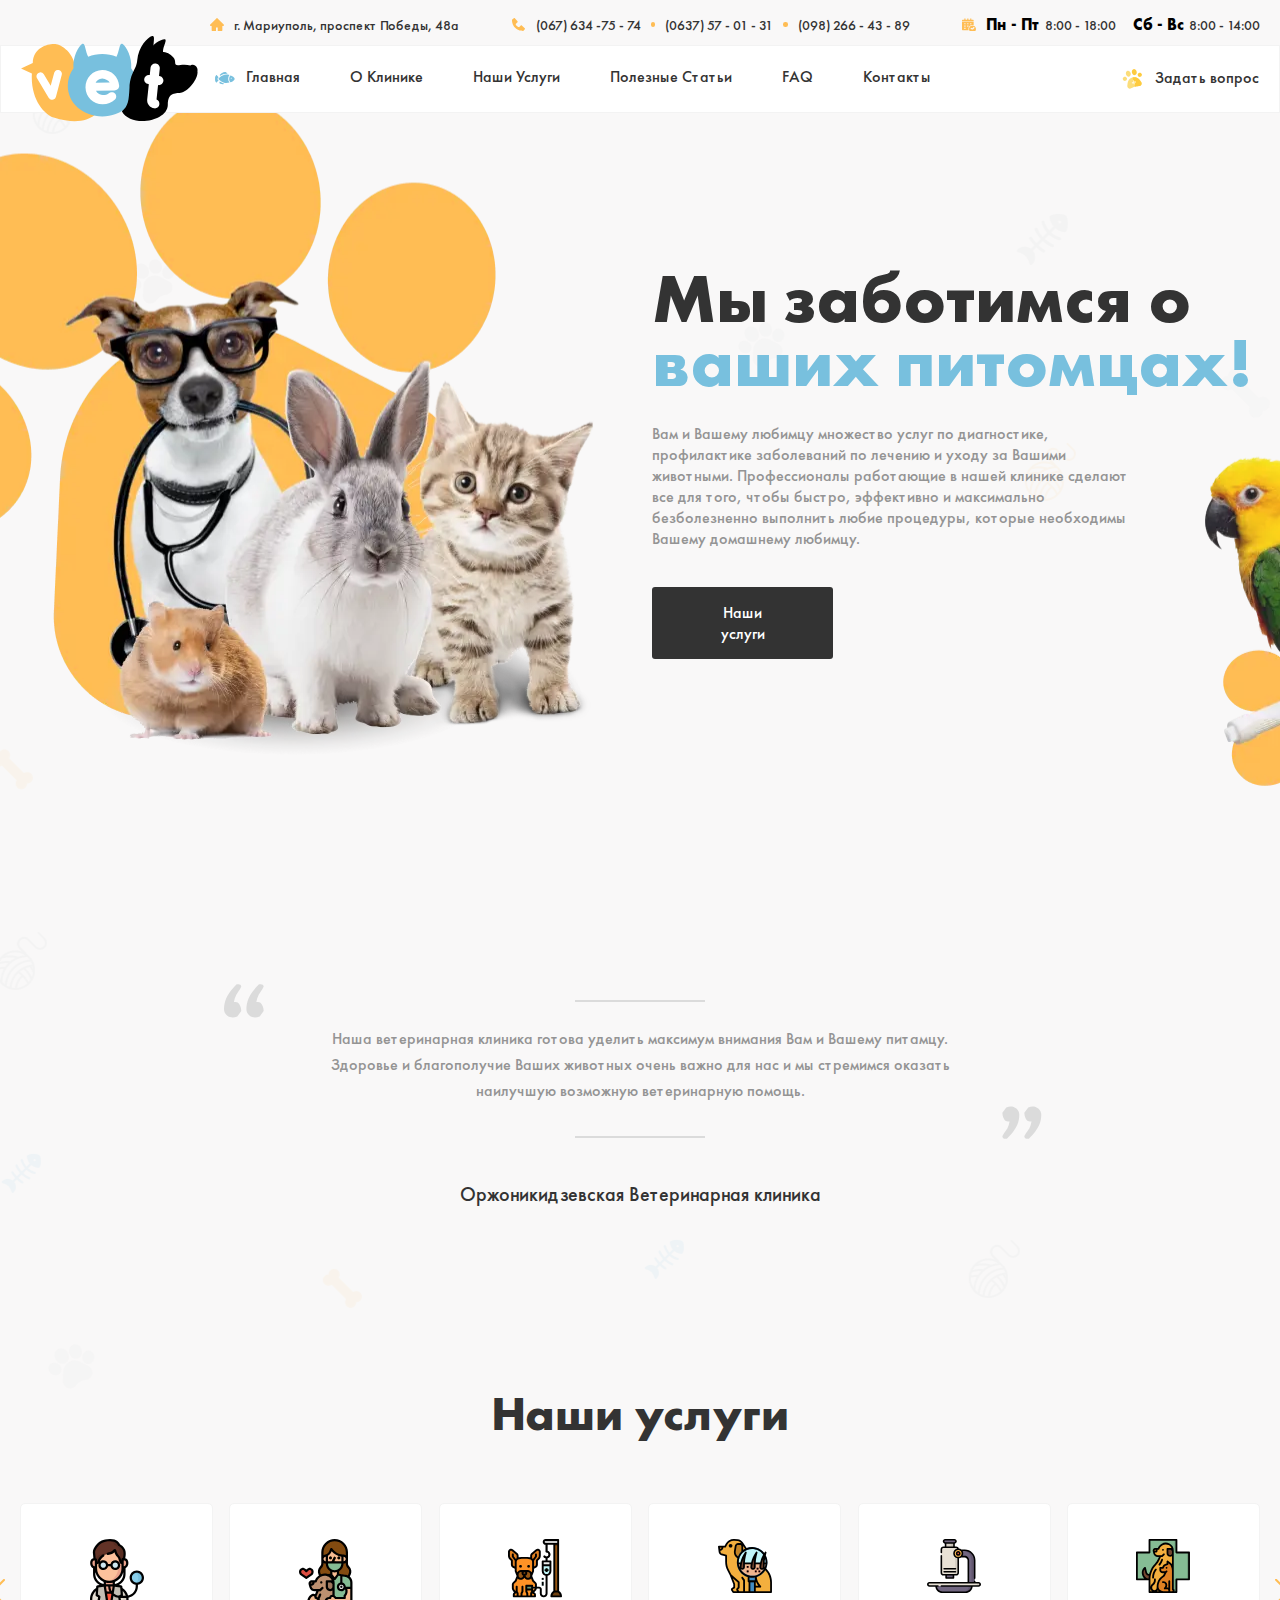
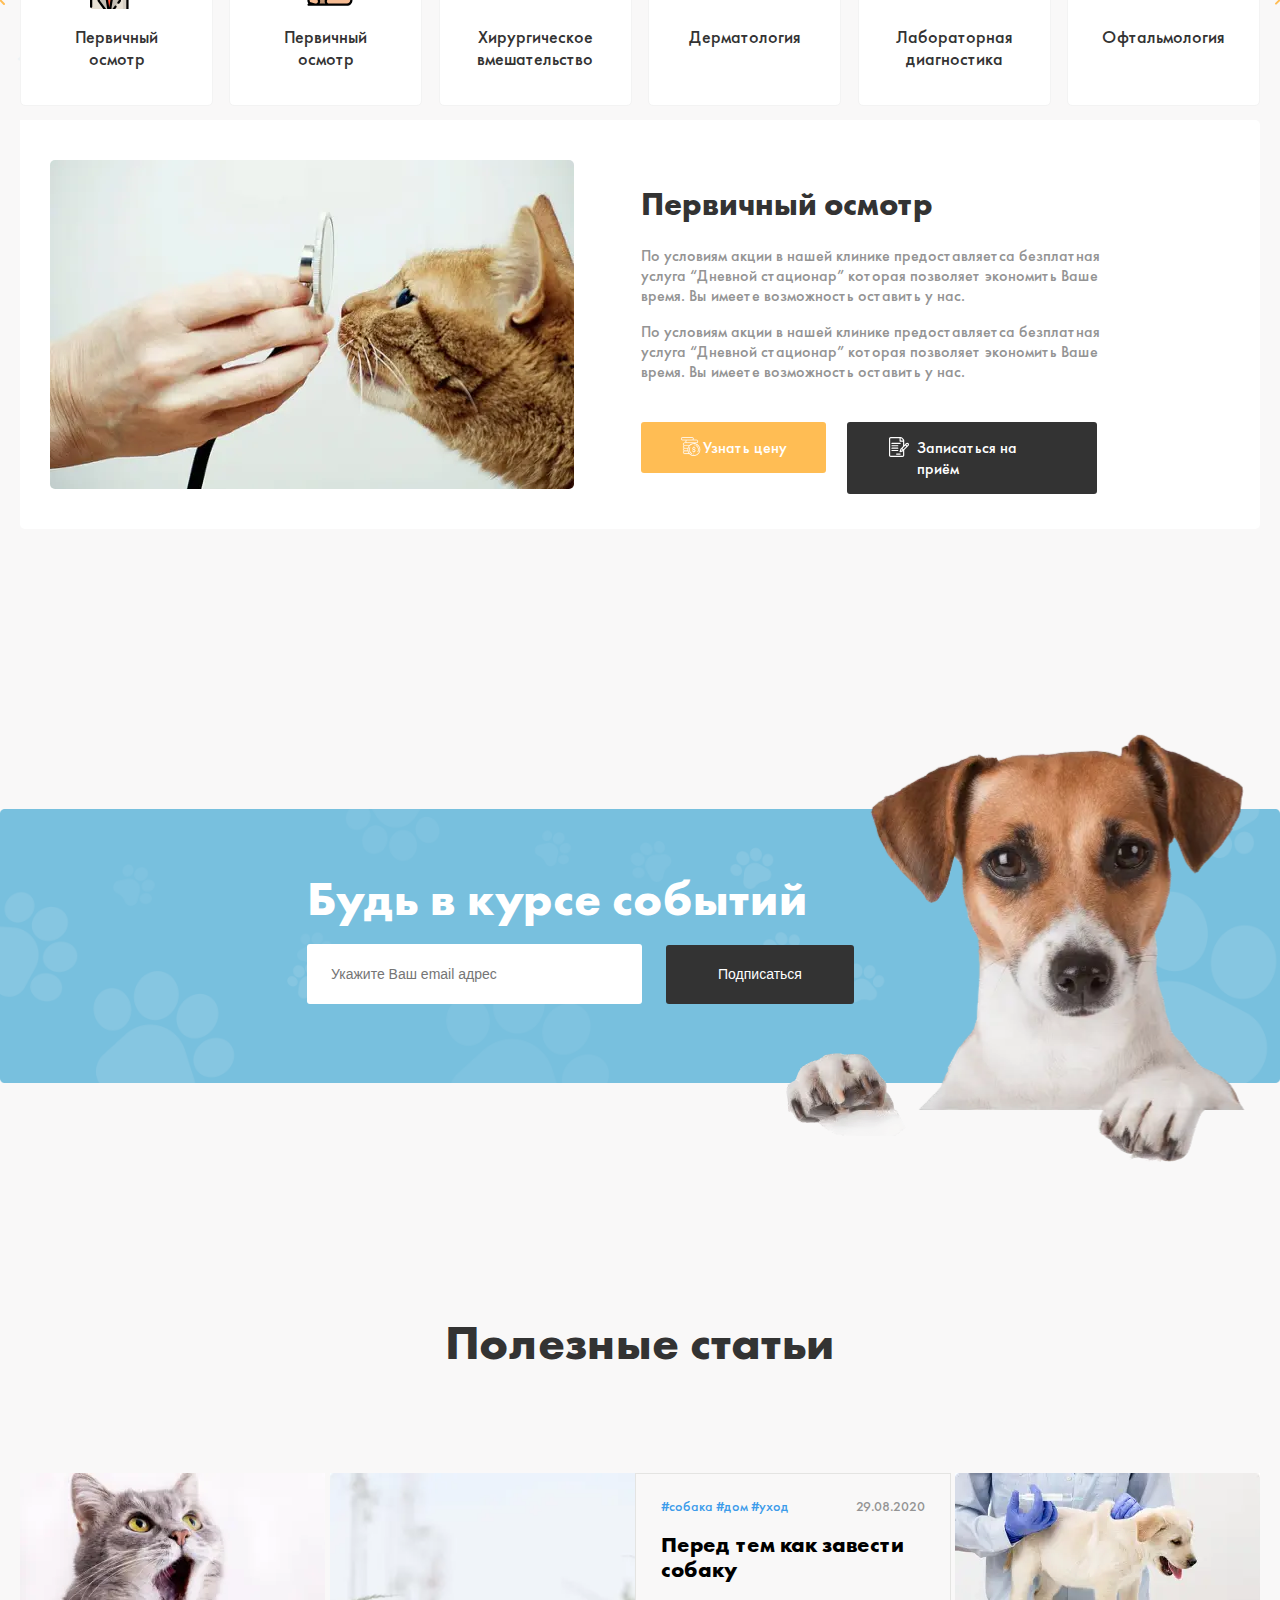
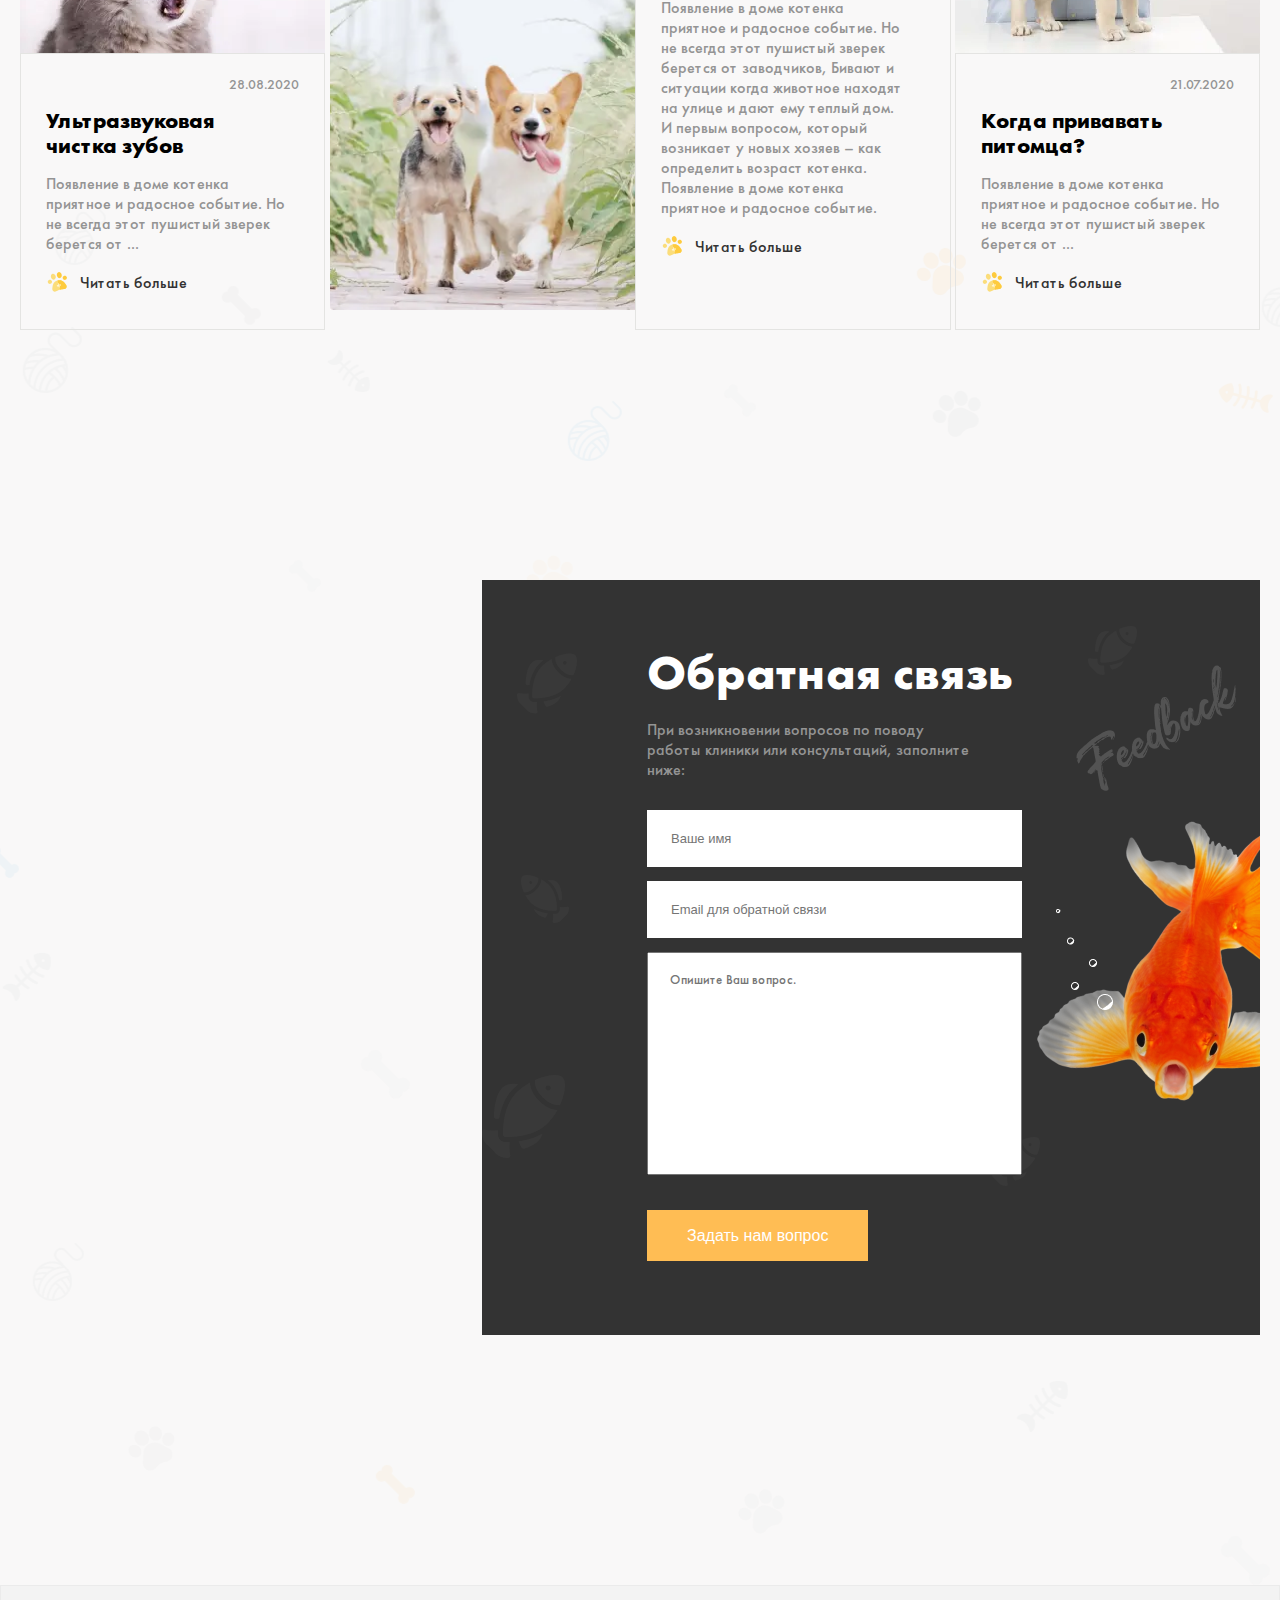
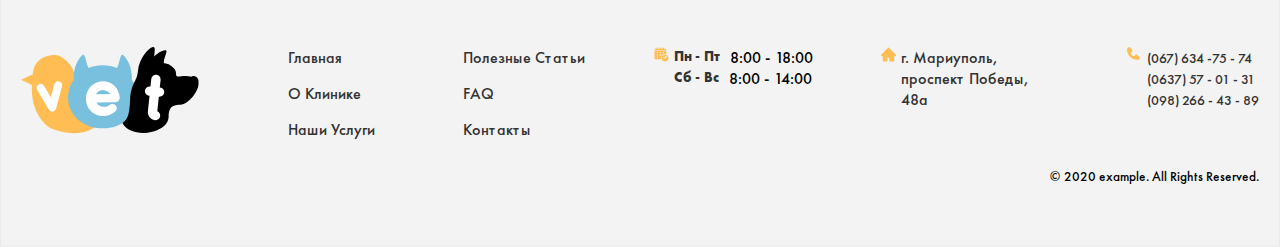
<file: index.html>
<!DOCTYPE html>
<html lang="en">

<head>
    <meta charset="UTF-8">
    <meta http-equiv="X-UA-Compatible" content="IE=edge">
    <meta name="viewport" content="width=device-width, initial-scale=1.0">
    <title>Clinic</title>
    <link rel="stylesheet" href="./css/main.css">
</head>

<body>
    <!-- Getting started 10:24 -->
    <!-- Header top section -->
    <section class="header-top">
        <h1 class="visually-hidden">Clinic doctor</h1>
        <div class="container">
            <div class="header-top__inner">
                <!-- Address -->
                <div class="header-top__address">
                    <address>г. Мариуполь, проспект Победы, 48а</address>
                </div>

                <div class="header-top__tel">
                    <div class="header-top__boxes">
                        <a href="tel:+6347574">(067) 634 -75 - 74</a>
                    </div>
                    <div class="header-top__boxes">
                        <a href="tel:+570131">(0637) 57 - 01 - 31</a>
                    </div>
                    <div class="header-top__boxes">
                        <a href="tel:+0982664389">(098) 266 - 43 - 89</a>
                    </div>
                </div>

                <!-- Header top week-days -->
                <div class="header-top__days">
                    <div class="header-top__boxes-week">
                        <span>Пн - Пт</span><time datetime="2022-05-04">8:00 - 18:00</time>
                    </div>
                    <div class="header-top__boxes-week header-top__boxes-secondary">
                        <span>Сб - Вс </span><time datetime="2022-07-07">8:00 - 14:00</time>
                    </div>
                </div>
            </div>
        </div>
    </section>

    <!-- Header top section -->

    <!-- Header -->
    <header class="site-header">
        <h2 class="visually-hidden">Site header</h2>
        <div class="container">
            <div class="site-header__inner">
                <a class="logo" href="./index.html">
                    <img class="site-logo" src="./images/site-logo.svg" width="177" height="86" alt="Site logo">
                </a>

                <!-- Navs -->
                <nav class="navbar">
                    <ul class="navbar__list">
                        <li class="navbar__item">
                            <a class="navbar__link" href="#">Главная</a>
                        </li>
                        <li class="navbar__item">
                            <a class="navbar__link" href="#">О Клинике</a>
                        </li>
                        <li class="navbar__item">
                            <a class="navbar__link" href="#">Наши Услуги</a>
                        </li>
                        <li class="navbar__item">
                            <a class="navbar__link" href="#">Полезные Статьи</a>
                        </li>
                        <li class="navbar__item">
                            <a class="navbar__link" href="#">FAQ</a>
                        </li>
                        <li class="navbar__item">
                            <a class="navbar__link navbar__link--ask" href="#">Контакты</a>
                        </li>
                    </ul>
                </nav>
                <div class="site-header__btn">
                    <a href="./index.html">Задать вопрос</a>
                </div>
            </div>
        </div>
    </header>

    <!-- Header -->
    <section class="hero">
        <div class="container">
            <div class="hero__inner">
                <div class="hero__content">
                    <h2 class="hero__title">Мы заботимся о <span>ваших питомцах!</span></h2>
                    <div class="hero__text-wrapper">
                        <p class="hero__text">Вам и Вашему любимцу множество услуг по диагностике, профилактике
                            заболеваний
                            по лечению и уходу
                            за Вашими животными. Профессионалы работающие в нашей клинике сделают все для того, чтобы
                            быстро, эффективно и максимально безболезненно выполнить любие процедуры, которые необходимы
                            Вашему домашнему любимцу.</p>
                    </div>
                    <a class="hero__link" href="#">Наши услуги</a>
                </div>
            </div>
        </div>
    </section>

    <!-- Blockquote -->
    <div class="blockquote">
        <div class="blockquote__inner">
            <div class="blockquote__text">
                <span></span>
                <blockquote>Наша ветеринарная клиника готова уделить максимум внимания Вам и Вашему питамцу. Здоровье и
                    благополучие Ваших животных очень важно для нас и мы стремимся оказать наилучшую возможную
                    ветеринарную помощь.</blockquote>
                <span></span>
            </div>
        </div>
        <address>Оржоникидзевская Ветеринарная клиника</address>
    </div>
    <!-- Blockquote -->

    <!-- Services -->
    <section class="service">
        <h1 class="visually-hidden">Service section</h1>
        <h2 class="service__title">Наши услуги</h2>
        <div class="container">
            <div class="service__wrapper">
                <button class="arrow-left">
                    <img src="./images/service-left-arrow.svg" width="14" height="26" alt="Service right arrow">
                </button>
                <ul class="service__list">
                    <li class="service__item service__item--job1">Первичный осмотр</li>
                    <li class="service__item service__item--job2">Первичный осмотр</li>
                    <li class="service__item service__item--job3">Хирургическое вмешательство</li>
                    <li class="service__item service__item--job4">Дерматология</li>
                    <li class="service__item service__item--job5">Лабораторная диагностика</li>
                    <li class="service__item service__item--job6">Офтальмология</li>
                </ul>
                <button class="arrow-right">
                    <img src="./images/service-right-arrow.svg" width="14" height="26" alt="Service left arrow">
                </button>
            </div>
            <!-- Secondary service -->

            <div class="secondary-service">
                <div class="secondary-service__inner">
                    <div class="secondary-service__pic">
                        <picture>
                            <source type="image/webp"
                                srcset="./images/service-secondary-cat.webp 1x, ./images/service-secondary-cat@2x.webp 2x">
                            <!-- JPG down  -->
                            <img src="./images/service-secondary-cat.jpg"
                                srcset="./images/service-secondary-cat.jpg 1x, ./images/service-secondary-cat@2x.jpg 2x"
                                width="524" height="329" alt="Service secondary cat">
                        </picture>
                    </div>
                    <div class="secondary-service__content">
                        <h3>Первичный осмотр</h3>
                        <div class="secondary-service__text">
                            <p>По условиям акции в нашей клинике предоставляетса безплатная услуга “Дневной стационар”
                                которая позволяет экономить Ваше время. Вы имеете возможность оставить у нас.</p>
                        </div>
                        <div class="secondary-service__text">
                            <p>По условиям акции в нашей клинике предоставляетса безплатная услуга “Дневной стационар”
                                которая позволяет экономить Ваше время. Вы имеете возможность оставить у нас.</p>
                        </div>
                        <div class="secondary-service__btns">
                            <div class="secondary-service__btnup">
                                <a class="secondary-service__btns secondary-service__btns--first" href="#">Узнать
                                    цену</a>
                            </div>
                            <div class="secondary-service__btnup">
                                <a class="secondary-service__btns secondary-service__btns-second" href="#">Записаться на
                                    приём</a>
                            </div>
                        </div>
                    </div>
                </div>
            </div>
            <!-- Secondary service -->
        </div>
    </section>
    <!-- Services -->

    <!-- Dog part -->
    <section class="dog">
        <h1 class="visually-hidden">Dog section</h1>
        <div class="container">
            <div class="dog__inner">
                <div class="dog__content">
                    <h2>Будь в курсе событий</h2>
                    <form action="https://echo.htmlacademy.ru/" method="post" aria-label="Submit your info">
                        <input type="email" name="email" placeholder="Укажите Ваш email адрес" aria-label="Email"
                            required autocomplete="on">
                        <button type="submit">Подписаться</button>
                    </form>
                </div>
            </div>
        </div>
    </section>
    <!-- Dog part -->

    <section class="article">
        <h1 class="visually-hidden">Article</h1>
        <h2>Полезные статьи</h2>
        <div class="container">
            <div class="article__inner">
                <ol class="article__list">
                    <li class="article__item">
                        <picture>
                            <source type="image/webp"
                                srcset="./images/article-cat.webp 1x, ./images/article-cat@2x.webp 2x">
                            <img src="./images/article-cat.jpg"
                                srcset="./images/article-cat.jpg 1x, ./images/article-cat@2x.jpg 2x" width="305"
                                height="180" alt="Article img-1">
                        </picture>
                        <div class="article__content">
                            <div class="article__time">
                                <time datetime="2020-08-28">28.08.2020</time>
                            </div>
                            <div class="article__text">
                                <a class="article__tit" href="#">
                                    <h3>Ультразвуковая чистка зубов</h3>
                                </a>
                                <p>Появление в доме котенка приятное и радосное событие. Но не всегда этот пушистый
                                    зверек берется от ...</p>
                                <a class="article__link" href="#">Читать больше</a>
                            </div>
                        </div>
                    </li>

                    <li class="article__item article__item--side">
                        <picture>
                            <source type="image/webp"
                                srcset="./images/article-cats.webp 1x, ./images/article-cats@2x.webp 2x">

                            <img src="./images/article-cats.jpg"
                                srcset="./images/article-cats.jpg 1x, ./images/article-cats@2x.jpg 2x" width="305"
                                height="437" alt="Article img-2">
                        </picture>
                        <div class="article__content">
                            <div class="article__time">
                                <div class="article__span">
                                    <span>#собака #дом #уход</span>
                                </div>
                                <time datetime="2020-08-29">29.08.2020</time>
                            </div>
                            <div class="article__text">
                                <a class="article__tit" href="#">
                                    <h3>Перед тем как завести собаку</h3>
                                </a>
                                <p>Появление в доме котенка приятное и радосное событие. Но не всегда этот пушистый
                                    зверек берется от заводчиков, Бивают и ситуации когда животное находят на улице и
                                    дают ему теплый дом. И первым вопросом, который возникает у новых хозяев – как
                                    определить возраст котенка. Появление в доме котенка приятное и радосное событие.
                                </p>
                            </div>
                            <a class="article__link" href="#">Читать больше</a>
                        </div>
                    </li>

                    <li class="article__item">
                        <picture>
                            <source type="image/webp"
                                srcset="./images/article-cat-with-doctor.webp 1x,./images/article-cat-with-doctor.webp 2x">

                            <img src="./images/article-cat-with-doctor.jpg"
                                srcset="./images/article-cat-with-doctor.jpg 1x, ./images/article-cat-with-doctor.jpg 2x"
                                width="305" height="180" alt="Article img-3">
                        </picture>
                        <div class="article__content">
                            <div class="article__time">
                                <time datetime="2020-07-21">21.07.2020</time>
                            </div>
                            <div class="article__text">
                                <a class="article__tit" href="#">
                                    <h3>Когда привавать питомца?</h3>
                                </a>
                                <p>Появление в доме котенка приятное и радосное событие. Но не всегда этот пушистый
                                    зверек берется от ...</p>
                            </div>
                            <a class="article__link" href="#">Читать больше</a>
                        </div>
                    </li>
                </ol>
            </div>
        </div>
    </section>

    <!-- Contact us -->
    <section class="contact">
        <h1 class="visually-hidden">Contact</h1>
        <div class="container">
            <div class="contact__inner">
                <div class="contact__map">
                    <iframe
                        src="https://www.google.com/maps/embed?pb=!1m18!1m12!1m3!1d5382.422467722511!2d69.20278666932771!3d41.28397408299002!2m3!1f0!2f0!3f0!3m2!1i1024!2i768!4f13.1!3m3!1m2!1s0x38ae8ba578f4f58d%3A0xd7a2ecf23413b7a0!2sNajot%20Ta&#39;lim%20Chilonzor%20Filial!5e0!3m2!1sen!2s!4v1668285621022!5m2!1sen!2s"
                        width="462" height="738" style="border:0;" title="Najot ta'lim" allowfullscreen=""
                        loading="lazy" referrerpolicy="no-referrer-when-downgrade"></iframe>
                </div>
                <div class="contact__content">
                    <form action="https://echo.htmlacademy.ru/" method="post">
                        <div class="contact__form">
                            <h3>Обратная связь</h3>
                            <div class="contact__text">
                                <p>При возникновении вопросов по поводу работы клиники или консультаций, заполните ниже:
                                </p>
                            </div>
                            <input type="text" name="text" placeholder="Ваше имя" aria-label="your name" required>
                            <input type="email" name="email" placeholder="Email для обратной связи"
                                aria-label="your email" required>
                            <textarea name="question" rows="9" placeholder="Опишите Ваш вопрос."
                                aria-label="your question"></textarea>
                            <button type="submit">Задать нам вопрос</button>
                        </div>
                    </form>
                </div>

            </div>
        </div>
    </section>
    <!-- Contact us -->

    <!-- Footer section -->
    <footer class="footer">
        <div class="container">
            <div class="footer__inner">
                <div class="footer__wrapper">
                    <a href="#">
                        <img class="site-logo" src="./images/site-logo.svg" alt="Site logo">
                    </a>
                    <ul class="footer__list">
                        <li class="footer__item">
                            <a class="footer__link" href="#">Главная</a>
                        </li>
                        <li class="footer__item">
                            <a class="footer__link" href="#">О Клинике</a>
                        </li>
                        <li class="footer__item">
                            <a class="footer__link" href="#">Наши Услуги</a>
                        </li>
                    </ul>
                    <ul class="footer__list">
                        <li class="footer__item">
                            <a class="footer__link" href="#">Полезные Статьи</a>
                        </li>
                        <li class="footer__item">
                            <a class="footer__link" href="#">FAQ</a>
                        </li>
                        <li class="footer__item">
                            <a class="footer__link" href="#">Контакты</a>
                        </li>
                    </ul>

                    <div class="footer__times">
                        <div class="footer__date">
                            <span>Пн - Пт</span><time datetime="2022-05-04">8:00 - 18:00</time>
                        </div>
                        <div class="footer__date">
                            <span>Сб - Вс </span><time datetime="2022-07-07">8:00 - 14:00</time>
                        </div>
                    </div>

                    <!-- Address -->
                    <div class="footer__address">
                        <div class="footer__location">
                            <address>г. Мариуполь, проспект Победы, 48а</address>
                        </div>
                    </div>

                    <!-- Telephone numbers -->
                    <div class="footer__tels">
                        <div class="footer__boxes">
                            <a href="tel:+6347574">(067) 634 -75 - 74</a>
                        </div>
                        <div class="footer__boxes">
                            <a href="tel:+570131">(0637) 57 - 01 - 31</a>
                        </div>
                        <div class="footer__boxes">
                            <a href="tel:+0982664389">(098) 266 - 43 - 89</a>
                        </div>
                    </div>

                </div>
                <small>© 2020 example. All Rights Reserved.</small>
            </div>
        </div>
    </footer>
    <!-- Footer section -->

</body>

</html>
</file>
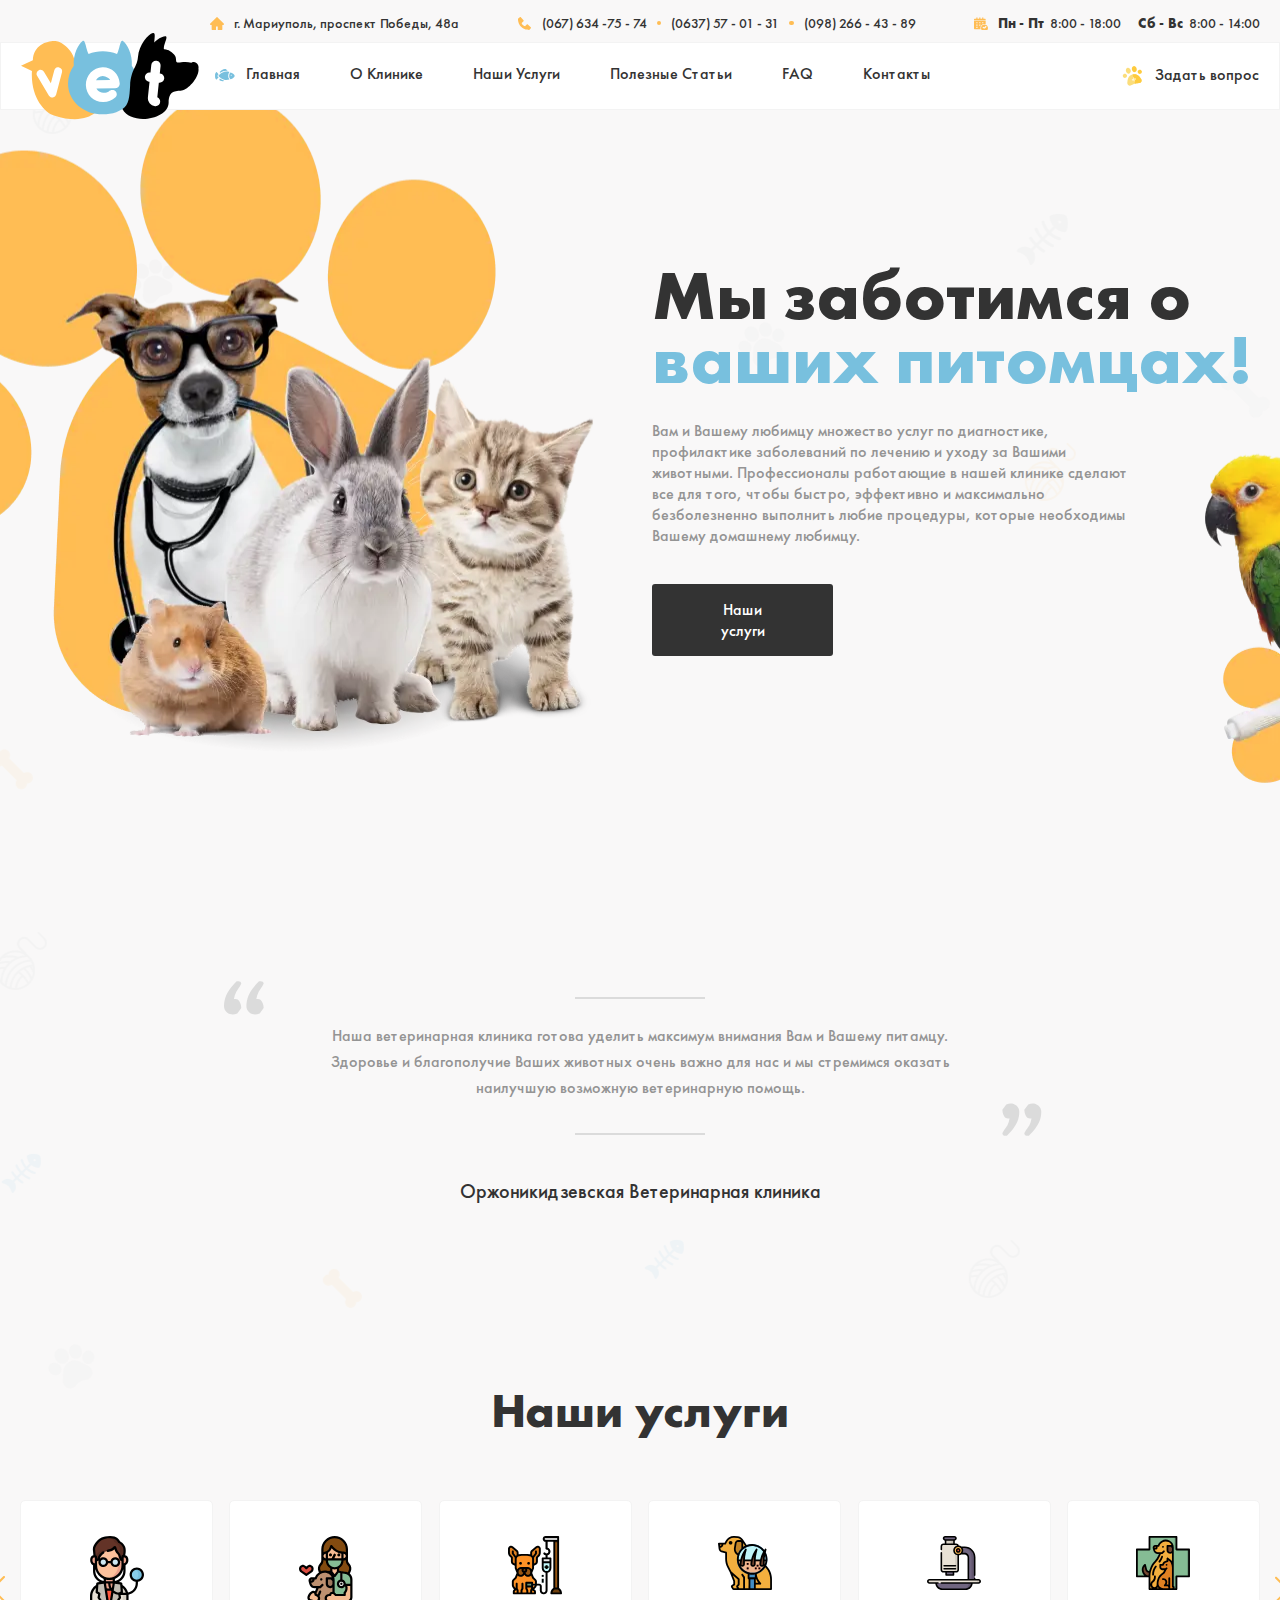
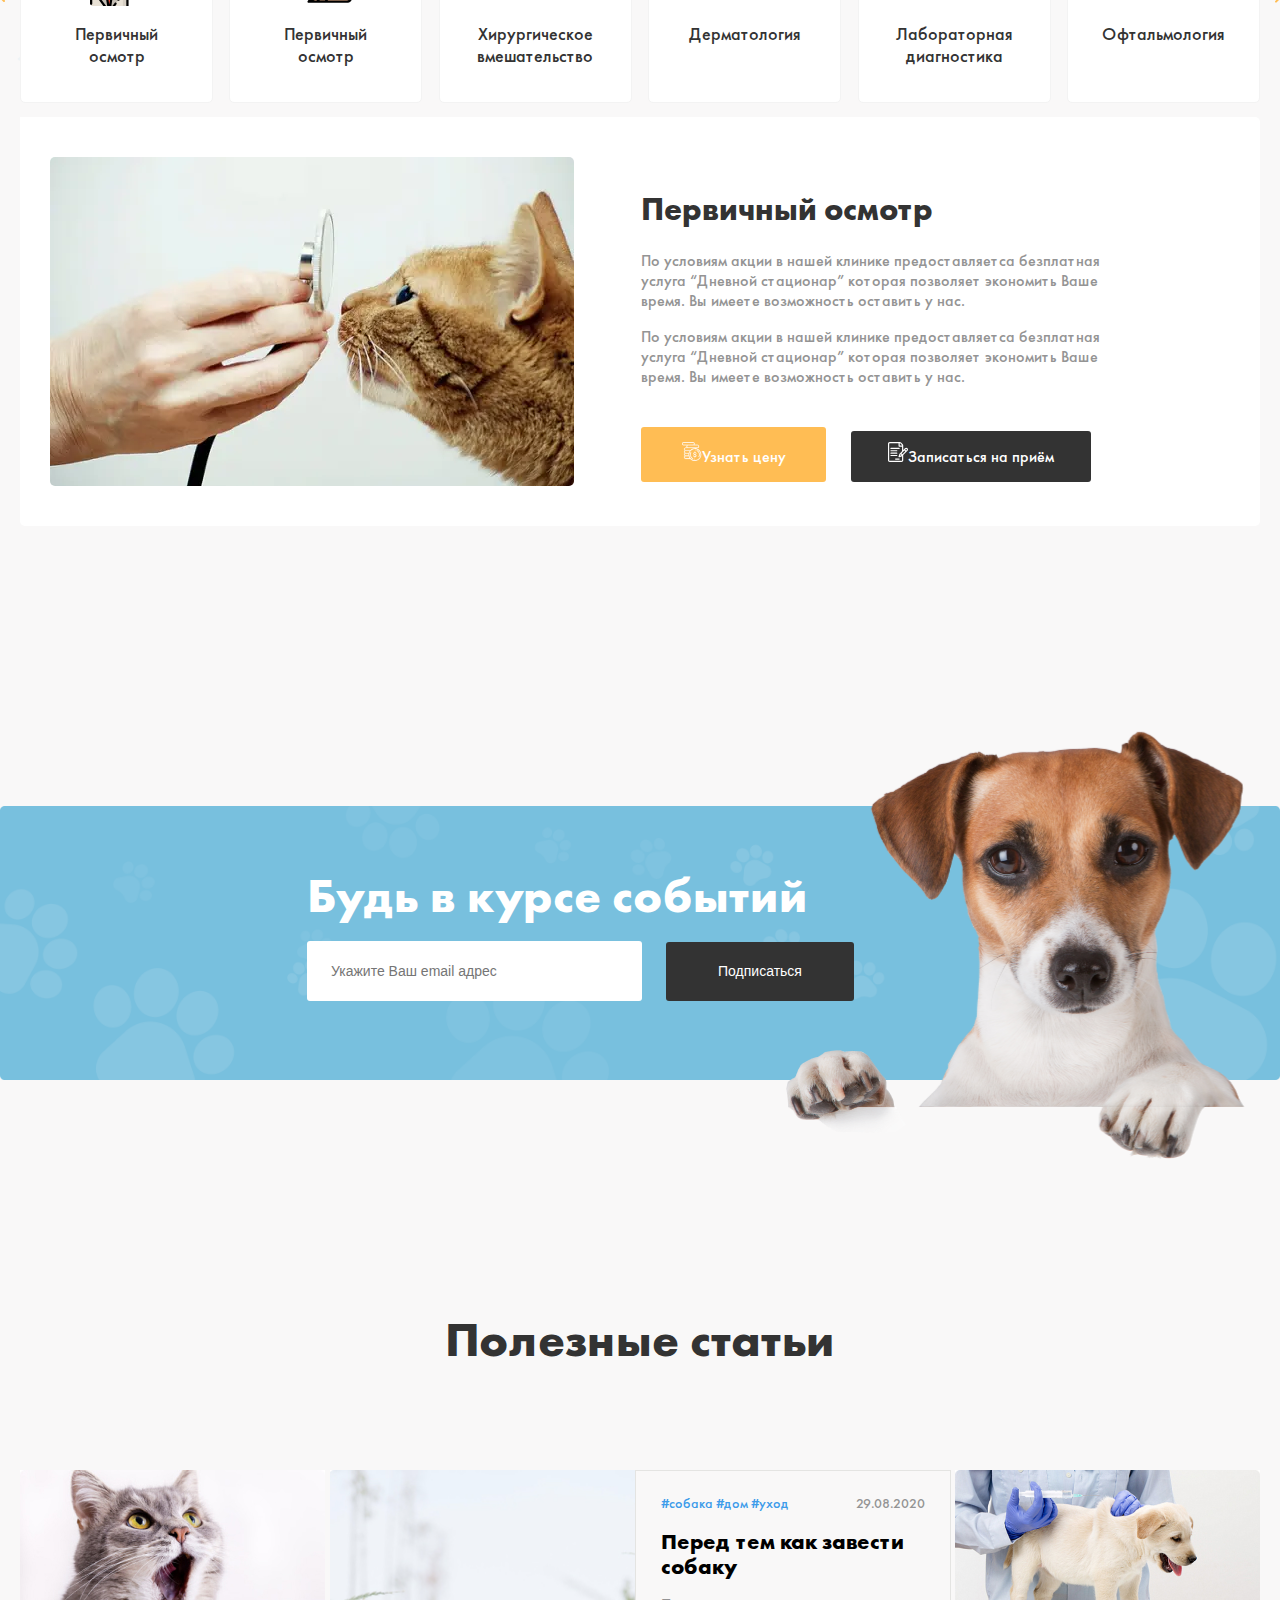
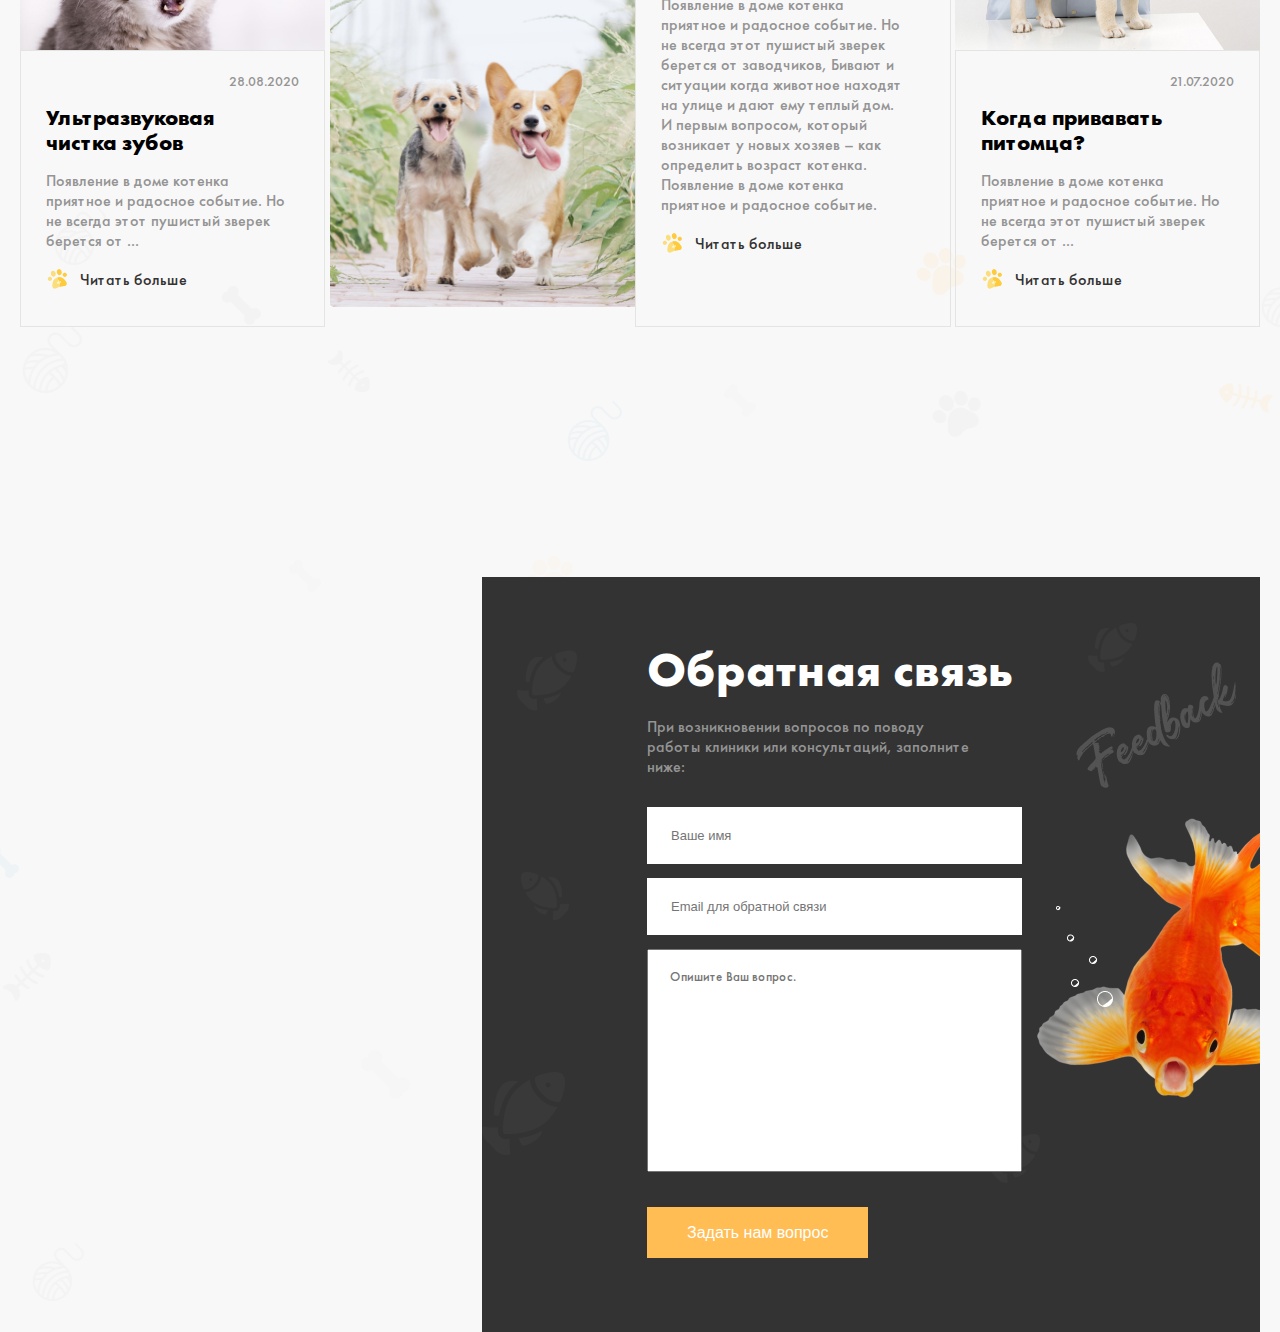
<file: 2-oy exams/index.html>
<!DOCTYPE html>
<html lang="en">

<head>
    <meta charset="UTF-8">
    <meta http-equiv="X-UA-Compatible" content="IE=edge">
    <meta name="viewport" content="width=device-width, initial-scale=1.0">
    <title>Clinic</title>
    <link rel="stylesheet" href="./scss/main.css">
</head>

<body>
    <!-- Getting started 10:24 -->
    <!-- Header top section -->
    <section class="header-top">
        <h1 class="visually-hidden">Clinic doctor</h1>
        <div class="container">
            <div class="header-top__inner">
                <!-- Address -->
                <div class="header-top__address">
                    <address>г. Мариуполь, проспект Победы, 48а</address>
                </div>

                <div class="header-top__tel">
                    <div class="header-top-tel__boxes">
                        <a href="tel:(067) 634 -75 - 74">(067) 634 -75 - 74</a>
                    </div>
                    <div class="header-top-tel__boxes">
                        <a href="tel:(0637) 57 - 01 - 31">(0637) 57 - 01 - 31</a>
                    </div>
                    <div class="header-top-tel__boxes">
                        <a href="tel:(098) 266 - 43 - 89">(098) 266 - 43 - 89</a>
                    </div>
                </div>

                <!-- Header top week-days -->
                <div class="header-top__days">
                    <div class="header-top-weeks__boxes">
                        <time><span>Пн - Пт</span> 8:00 - 18:00</time>
                    </div>
                    <div class="header-top-weeks__boxes header-top-weeks__boxes--secondary">
                        <time><span>Сб - Вс </span>8:00 - 14:00</time>
                    </div>
                </div>
            </div>
        </div>
    </section>

    <!-- Header top section -->

    <!-- Header -->
    <header class="site-header">
        <h2 class="visually-hidden">Site header</h2>
        <div class="container">
            <div class="site-header__inner">
                <a class="logo" href="./index.html">
                    <img src="./images/site-logo.svg" alt="Site logo">
                </a>

                <!-- Navs -->
                <nav class="navbar">
                    <ul class="navbar__list">
                        <li class="navbar__item">
                            <a class="navbar__link" href="#">Главная</a>
                        </li>
                        <li class="navbar__item">
                            <a class="navbar__link" href="#">О Клинике</a>
                        </li>
                        <li class="navbar__item">
                            <a class="navbar__link" href="#">Наши Услуги</a>
                        </li>
                        <li class="navbar__item">
                            <a class="navbar__link" href="#">Полезные Статьи</a>
                        </li>
                        <li class="navbar__item">
                            <a class="navbar__link" href="#">FAQ</a>
                        </li>
                        <li class="navbar__item">
                            <a class="navbar__link navbar__link--ask" href="#">Контакты</a>
                        </li>
                    </ul>
                </nav>
                <div class="navbar-ask__btn">
                    <a href="./index.html">Задать вопрос</a>
                </div>
            </div>
        </div>
    </header>

    <!-- Header -->
    <section class="hero">
        <div class="container">
            <div class="hero__inner">
                <div class="hero__content">
                    <h2 class="hero__title">Мы заботимся о <span>ваших питомцах!</span></h2>
                    <div class="hero__text-wrapper">
                        <p class="hero__text">Вам и Вашему любимцу множество услуг по диагностике, профилактике
                            заболеваний
                            по лечению и уходу
                            за Вашими животными. Профессионалы работающие в нашей клинике сделают все для того, чтобы
                            быстро, эффективно и максимально безболезненно выполнить любие процедуры, которые необходимы
                            Вашему домашнему любимцу.</p>
                    </div>
                    <a class="hero__link" href="#">Наши услуги</a>
                </div>
            </div>
        </div>
    </section>

    <!-- Blockquote -->
    <div class="blockquote">
        <div class="blockquote__inner">
            <div class="blockquote__text">
                <span></span>
                <blockquote>Наша ветеринарная клиника готова уделить максимум внимания Вам и Вашему питамцу. Здоровье и
                    благополучие Ваших животных очень важно для нас и мы стремимся оказать наилучшую возможную
                    ветеринарную помощь.</blockquote>
                <span></span>
            </div>
        </div>
        <address>Оржоникидзевская Ветеринарная клиника</address>
    </div>
    <!-- Blockquote -->

    <!-- Services -->
    <section class="service">
        <h1 class="visually-hidden">Service section</h1>
        <h2 class="service__title">Наши услуги</h2>
        <div class="container">
            <div class="service__wrapper">
                <button class="arrow-left">
                    <img src="./images/service-left-arrow.svg" alt="Service right arrow">
                </button>
                <ul class="service__list">
                    <li class="service__item service__item--job1">Первичный осмотр</li>
                    <li class="service__item service__item--job2">Первичный осмотр</li>
                    <li class="service__item service__item--job3">Хирургическое вмешательство</li>
                    <li class="service__item service__item--job4">Дерматология</li>
                    <li class="service__item service__item--job5">Лабораторная диагностика</li>
                    <li class="service__item service__item--job6">Офтальмология</li>
                </ul>
                <button class="arrow-right">
                    <img src="./images/service-right-arrow.svg" alt="Service left arrow">
                </button>
            </div>
            <!-- Secondary service -->

            <div class="secondary-service">
                <div class="secondary-service__inner">
                    <div class="secondary__pic">
                        <picture>
                            <source type="image/webp" src="./images/service-secondary-cat.webp"
                                srcset="./images/service-secondary-cat.webp 1x, ./images/service-secondary-cat@2x.webp 2x" />
                            <!-- JPG down  -->
                            <img src="./images/service-secondary-cat.jpg"
                                srcset="./images/service-secondary-cat.jpg 1x, ./images/service-secondary-cat@2x.jpg 2x"
                                alt="Service secondary cat">
                        </picture>
                    </div>
                    <div class="secondary__content">
                        <h3>Первичный осмотр</h3>
                        <div class="secondary__text">
                            <p>По условиям акции в нашей клинике предоставляетса безплатная услуга “Дневной стационар”
                                которая позволяет экономить Ваше время. Вы имеете возможность оставить у нас.</p>
                        </div>
                        <div class="secondary__text">
                            <p>По условиям акции в нашей клинике предоставляетса безплатная услуга “Дневной стационар”
                                которая позволяет экономить Ваше время. Вы имеете возможность оставить у нас.</p>
                        </div>
                        <div class="secondary__btns">
                            <a class="secondary__btns secondary__btns--first" href="#">Узнать цену</a>
                            <a class="secondary__btns secondary__btns--second" href="#">Записаться на приём</a>
                        </div>
                    </div>
                </div>
            </div>
            <!-- Secondary service -->
        </div>
    </section>
    <!-- Services -->

    <!-- Dog part -->
    <section class="dog">
        <h1 class="visually-hidden">Dog section</h1>
        <div class="container">
            <div class="dog__inner">
                <div class="dog__content">
                    <h2>Будь в курсе событий</h2>
                    <form action="https://echo.htmlacademy.ru/" method="post" aria-label="Submit your info">
                        <input type="email" name="email" placeholder="Укажите Ваш email адрес" aria-label="Email"
                            required autocomplete="on">
                        <button type="submit">Подписаться</button>
                    </form>
                </div>
            </div>
        </div>
    </section>
    <!-- Dog part -->

    <section class="article">
        <h1 class="visually-hidden">Article</h1>
        <h2>Полезные статьи</h2>
        <div class="container">
            <div class="article__inner">
                <ol class="article__list">
                    <li class="article__item">
                        <img src="./images/article-cat.jpg" width="305" height="180" alt="Article img-1">
                        <div class="article__content">
                            <div class="article__time">
                                <time datetime="28-08-2020">28.08.2020</time>
                            </div>
                            <div class="article__text">
                                <a class="article__tit" href="#">
                                    <h3>Ультразвуковая чистка зубов</h3>
                                </a>
                                <p>Появление в доме котенка приятное и радосное событие. Но не всегда этот пушистый
                                    зверек берется от ...</p>
                                <a class="article__link" href="#">Читать больше</a>
                            </div>
                        </div>
                    </li>

                    <li class="article__item article__item--side">
                        <img src="./images/article-cats.jpg" width="305" height="437" alt="Article img-2">
                        <div class="article__content">
                            <div class="article__time">
                                <div class="article__span">
                                    <span>#собака #дом #уход</span>
                                </div>
                                <time datetime="29-08-2020">29.08.2020</time>
                            </div>
                            <div class="article__text">
                                <a class="article__tit" href="#">
                                    <h3>Перед тем как завести собаку</h3>
                                </a>
                                <p>Появление в доме котенка приятное и радосное событие. Но не всегда этот пушистый
                                    зверек берется от заводчиков, Бивают и ситуации когда животное находят на улице и
                                    дают ему теплый дом. И первым вопросом, который возникает у новых хозяев – как
                                    определить возраст котенка. Появление в доме котенка приятное и радосное событие.
                                </p>
                            </div>
                            <a class="article__link" href="#">Читать больше</a>
                        </div>
                    </li>

                    <li class="article__item">
                        <img src="./images/article-cat-with-doctor.jpg" width="305" height="180" alt="Article img-3">
                        <div class="article__content">
                            <div class="article__time">
                                <time datetime="21-07-2020">21.07.2020</time>
                            </div>
                            <div class="article__text">
                                <a class="article__tit" href="#">
                                    <h3>Когда привавать питомца?</h3>
                                </a>
                                <p>Появление в доме котенка приятное и радосное событие. Но не всегда этот пушистый
                                    зверек берется от ...</p>
                            </div>
                            <a class="article__link" href="#">Читать больше</a>
                        </div>
                    </li>
                </ol>
            </div>
        </div>
    </section>

    <!-- Contact us -->
    <section class="contact">
        <h1 class="visually-hidden">Contact</h1>
        <div class="container">
            <div class="contact__inner">
                <div class="contact__map">
                    <iframe
                        src="https://www.google.com/maps/embed?pb=!1m18!1m12!1m3!1d5382.422467722511!2d69.20278666932771!3d41.28397408299002!2m3!1f0!2f0!3f0!3m2!1i1024!2i768!4f13.1!3m3!1m2!1s0x38ae8ba578f4f58d%3A0xd7a2ecf23413b7a0!2sNajot%20Ta&#39;lim%20Chilonzor%20Filial!5e0!3m2!1sen!2s!4v1668285621022!5m2!1sen!2s"
                        width="462" height="724" style="border:0;" title="Najot ta'lim" allowfullscreen=""
                        loading="lazy" referrerpolicy="no-referrer-when-downgrade"></iframe>
                </div>
                <div class="contact__content">
                    <form action="https://echo.htmlacademy.ru/" method="post">
                        <div class="contact__form">
                            <h3>Обратная связь</h3>
                            <div class="contact__text">
                                <p>При возникновении вопросов по поводу работы клиники или консультаций, заполните ниже:
                                </p>
                            </div>
                            <input type="text" name="text" placeholder="Ваше имя" aria-label="your name" required>
                            <input type="email" name="email" placeholder="Email для обратной связи"
                                aria-label="your email" required>
                            <textarea name="question" rows="9" placeholder="Опишите Ваш вопрос."
                                aria-label="your question"></textarea>
                            <button type="submit">Задать нам вопрос</button>
                        </div>
                    </form>
                </div>

            </div>
        </div>
    </section>

    <!-- Contact us -->

</body>

</html>
</file>
<file: css/main.css>
@font-face {
  font-family: "Futura PT";
  src: url("../fonts/FuturaPT-Bold.woff2"), url("../fonts/FuturaPT-Bold.woff");
  font-weight: bold;
  font-display: swap;
  font-style: normal;
}
@font-face {
  font-family: "Futura PT";
  src: url("../fonts/FuturaPT-Bold.woff2"), url("../fonts/FuturaPT-Bold.woff");
  font-weight: bold;
  font-display: swap;
  font-style: normal;
}
@font-face {
  font-family: "Futura PT Book";
  src: url("../fonts/FuturaPT-Book.woff2"), url("../fonts/FuturaPT-Book.woff");
  font-weight: normal;
  font-display: swap;
  font-style: normal;
}
@font-face {
  font-family: "Futura PT Book";
  src: url("../fonts/FuturaPT-Book.woff2"), url("../fonts/FuturaPT-Book.woff");
  font-weight: normal;
  font-display: swap;
  font-style: normal;
}
@font-face {
  font-family: "Futura PT";
  src: url("../fonts/FuturaPT-Light.woff2"), url("../fonts/FuturaPT-Light.woff");
  font-weight: 300;
  font-display: swap;
  font-style: normal;
}
@font-face {
  font-family: "Futura PT";
  src: url("../fonts/FuturaPT-Medium.woff2"), url("../fonts/FuturaPT-Medium.woff");
  font-weight: 500;
  font-style: normal;
  font-display: swap;
}
@font-face {
  font-family: "Futura PT";
  src: url("../fonts/FuturaPT-Light.woff2"), url("../fonts/FuturaPT-Light.woff");
  font-weight: 300;
  font-style: normal;
  font-display: swap;
}
@font-face {
  font-family: "Futura PT";
  src: url("../fonts/FuturaPT-Medium.woff2"), url("../fonts/FuturaPT-Medium.woff");
  font-weight: 500;
  font-style: normal;
  font-display: swap;
}
html {
  height: 100%;
  scroll-behavior: smooth;
}

*,
*::after,
*::before {
  box-sizing: border-box;
  transition: all 0.2s ease;
}

body {
  display: flex;
  flex-direction: column;
  height: 100%;
  margin: 0;
  font-family: "Futura PT";
  background-color: #f9f8f8;
  background-image: url("../images/bg-body.png");
  background-position: 20% calc(30% + 200px);
}

main {
  flex-grow: 1;
}

img {
  vertical-align: middle;
  -o-object-fit: cover;
     object-fit: cover;
}

.visually-hidden {
  clip: rect(0 0 0 0);
  -webkit-clip-path: inset(50%);
          clip-path: inset(50%);
  height: 1px;
  overflow: hidden;
  position: absolute;
  white-space: nowrap;
  width: 1px;
}

.container {
  width: 100%;
  max-width: 1345px;
  margin: 0 auto;
  padding: 0 20px;
}

.header-top {
  padding: 14px 0 10px 0;
  background-color: #f9f8f8;
}

.header-top__inner {
  display: flex;
  justify-content: space-between;
  padding-left: 190px;
}

.header-top__address {
  display: flex;
}

.header-top__address address::before {
  content: "";
  margin-right: 10px;
  width: 14px;
  height: 13px;
  background-image: url(".././images/header-top-home-icon.svg");
  background-repeat: no-repeat;
  display: inline-block;
}

.header-top__address address {
  display: flex;
  align-items: center;
  font-style: normal;
  font-weight: 500;
  font-size: 14px;
  line-height: 18px;
  color: #333333;
  text-align: center;
}

.header-top__tel {
  display: flex;
}

.header-top__boxes:first-child::before {
  content: "";
  margin-right: 10px;
  width: 14px;
  height: 13px;
  background-image: url(".././images/header-top-phone-icon.svg");
  background-repeat: no-repeat;
  display: inline-block;
}

.header-top__boxes {
  display: flex;
  align-items: center;
}

.header-top__boxes:not(:last-child) {
  margin-right: 10px;
}

.header-top__boxes:not(:first-child)::before {
  content: "";
  margin-right: 10px;
  border-radius: 50%;
  width: 4.5px;
  height: 4.5px;
  background: #ffbd54;
}

.header-top__boxes a {
  font-weight: 500;
  text-decoration: none;
  font-size: 14px;
  line-height: 18px;
  color: #333333;
}
.header-top__boxes a:hover {
  color: #ffbd54;
}
.header-top__boxes a:active {
  color: #333333;
  opacity: 0.6;
}

.header-top__days {
  display: flex;
}

.header-top__boxes-week:first-child::before {
  content: "";
  margin-right: 10px;
  width: 14px;
  height: 13px;
  background-image: url(".././images/header-top-week-icon.svg");
  background-repeat: no-repeat;
  display: inline-block;
}

.header-top__boxes-week {
  display: flex;
  align-items: center;
}

.header-top__boxes-week span {
  font-weight: 600;
  margin-right: 5px;
}

.header-top__boxes-week time {
  display: flex;
  font-weight: 500;
  font-size: 14px;
  line-height: 18px;
  align-items: center;
  color: #333333;
}

.header-top__days .header-top__boxes-secondary {
  margin-left: 17px;
}

.navbar {
  margin-left: auto;
}

.site-header {
  background: #ffffff;
  border: 1px solid #f3f3f3;
}

.site-header__inner {
  display: flex;
  align-items: center;
  padding: 20px 0;
  position: relative;
}

.logo {
  position: absolute;
}

.site-logo:hover {
  opacity: 0.8;
}
.site-logo:hover:active {
  opacity: 0.6;
}

.navbar__list .navbar__item:first-child::before {
  content: "";
  margin-right: 10px;
  width: 24px;
  height: 24px;
  background-image: url(".././images/header-active-fish-icon.svg");
  background-repeat: no-repeat;
  background-size: 100% 100%;
  display: inline-block;
}

.navbar__item {
  display: flex;
  align-items: center;
}

.navbar__list {
  display: flex;
  margin: 0;
  padding: 0;
}
.navbar__list .navbar__item {
  list-style: none;
}
.navbar__list .navbar__link {
  font-size: 16px;
  list-style: none;
  text-decoration: none;
  font-weight: 500;
  line-height: 21px;
  color: #333333;
}

.navbar__link::after {
  content: "";
  display: block;
  width: 0;
  height: 5px;
  background-color: #f4ffad;
  transition: width 0.2s;
}

.navbar__link:hover::after {
  width: 100%;
}

.navbar__link:active {
  opacity: 0.6;
}

.navbar .navbar__item:not(:last-child) {
  padding-right: 50px;
  color: red;
}

.site-header__btn {
  display: flex;
  margin-left: auto;
}
.site-header__btn:active {
  opacity: 0.6;
}

.site-header__btn::before {
  content: "";
  margin-right: 10px;
  width: 24px;
  height: 24px;
  background-image: url(".././images/header-pet-icon.svg");
  background-repeat: no-repeat;
  background-size: 100% 100%;
  display: inline-block;
}

.site-header__btn a {
  font-size: 16px;
  list-style: none;
  text-decoration: none;
  font-weight: 500;
  line-height: 21px;
  color: #333333;
}

.navbar-ask__btn:active {
  opacity: 0.6;
}

.hero {
  background-image: url("../../images/hero-bg-optimized.png");
  background-repeat: no-repeat;
  background-position: 50% calc(50% - 124px);
}

.hero {
  background-image: url(".././images/hero-bg.webp");
}

.hero__inner {
  padding: 153px 0 325px;
}

.hero__content {
  margin-left: auto;
  width: 608px;
}

.hero__content h2 {
  margin: 0;
  font-weight: 700;
  font-size: 70px;
  line-height: 64px;
  color: #333333;
}

.hero__content span {
  color: #78c0de;
}

.hero__text {
  width: 495px;
}

.hero__text {
  margin: 29px 0 38px 0;
  font-weight: 400;
  font-size: 16px;
  line-height: 21px;
  color: #949494;
}

.hero__link {
  display: inline-block;
  padding: 15px 48px;
  width: 181px;
  text-align: center;
  font-size: 16px;
  line-height: 21px;
  background: #333333;
  text-decoration: none;
  border-radius: 3px;
  font-weight: 500;
  color: #ffffff;
}
.hero__link:hover {
  background: #ffbd54;
  color: #333333;
}
.hero__link:active {
  opacity: 0.6;
}

@media only screen and (-webkit-min-device-pixel-ratio: 2), only screen and (min-device-pixel-ratio: 2), only screen and (min-resolution: 192dpi), only screen and (min-resolution: 2dppx) {
  .hero {
    background-image: url(".././images/hero-bg.webp");
  }
}
.blockquote {
  margin: 0 0 140px 0;
}

.blockquote__inner {
  display: flex;
  justify-content: center;
}

.blockquote__text {
  text-align: center;
  position: relative;
  width: 753px;
  font-weight: 400;
  font-size: 16px;
  line-height: 26px;
  text-align: center;
  color: #949494;
}

.blockquote__text blockquote::before {
  content: "";
  position: absolute;
  left: -40px;
  top: 0;
  width: 40px;
  height: 40px;
  background-image: url(".././images/blockquote-arrow-left.svg");
  background-repeat: no-repeat;
  margin-right: 55px;
  background-size: 100%;
  display: inline-block;
}

.blockquote__text blockquote::after {
  content: "";
  position: absolute;
  right: -80px;
  bottom: 0;
  width: 40px;
  height: 40px;
  background-image: url(".././images/blockquote-arrow-right.svg");
  background-repeat: no-repeat;
  margin-right: 55px;
  background-size: 100%;
  display: inline-block;
}

.blockquote__inner span {
  width: 130px;
  display: inline-block;
  border: 0.1px solid #dbdbdb;
}

.blockquote address {
  margin-top: 35px;
  font-size: 20px;
  font-style: normal;
  font-weight: 500;
  line-height: 26px;
  color: #333333;
  text-align: center;
}

.service__title {
  font-size: 48px;
  font-weight: 700;
  line-height: 54px;
  text-align: center;
  color: #333333;
}

.service__wrapper {
  position: relative;
}

.service__wrapper button {
  position: absolute;
  top: 97px;
  border: none;
  outline: none;
  background-color: transparent;
  cursor: pointer;
}
.service__wrapper button:hover {
  background: #fff;
}
.service__wrapper button:active {
  opacity: 0.6;
}

.arrow-left {
  left: -35px;
}

.arrow-right {
  right: -35px;
}

.service__list {
  display: flex;
  justify-content: space-between;
  padding: 0;
  margin: 0;
}
.service__list .service__item {
  width: 100%;
  max-width: 193px;
  margin-top: 22px;
  padding: 35px 32px;
  font-size: 18px;
  background: #ffffff;
  border: 1px solid #f3f3f3;
  border-radius: 5px;
  font-weight: 500;
  line-height: 22px;
  list-style: none;
  text-align: center;
  color: #333333;
}
.service__list .service__item:hover {
  opacity: 0.8;
  box-shadow: rgba(149, 157, 165, 0.2) 0px 8px 24px;
}
.service__list .service__item:active {
  opacity: 0.7;
}

.service__list .service__item--job1::before {
  content: "";
  margin: 0 auto 17px;
  width: 54px;
  height: 70px;
  background-image: url(".././images/service-doctor.svg");
  background-repeat: no-repeat;
  background-size: 100%;
  display: block;
}

.service__list .service__item--job2::before {
  content: "";
  margin: 0 auto 17px;
  width: 54px;
  height: 70px;
  background-image: url(".././images/service-girl-doctor.svg");
  background-repeat: no-repeat;
  background-size: 100%;
  display: block;
}

.service__list .service__item--job3::before {
  content: "";
  margin: 0 auto 17px;
  width: 54px;
  height: 70px;
  background-image: url(".././images/service-urologist.svg");
  background-repeat: no-repeat;
  background-size: 100%;
  display: block;
}

.service__list .service__item--job4::before {
  content: "";
  margin: 0 auto 17px;
  width: 54px;
  height: 70px;
  background-image: url(".././images/service-dermatologist.svg");
  background-repeat: no-repeat;
  background-size: 100%;
  display: block;
}

.service__list .service__item--job5::before {
  content: "";
  margin: 0 auto 17px;
  width: 54px;
  height: 70px;
  background-image: url(".././images/service-laborotory.svg");
  background-repeat: no-repeat;
  background-size: 100%;
  display: block;
}

.service__list .service__item--job6::before {
  content: "";
  margin: 0 auto 17px;
  width: 54px;
  height: 70px;
  background-image: url(".././images/service-ophtology.svg");
  background-repeat: no-repeat;
  background-size: 100%;
  display: block;
}

.secondary-service {
  margin-top: 14px;
  background: #ffffff;
  border-radius: 0px 5px 5px 5px;
}

.secondary-service__inner {
  display: flex;
  align-items: center;
}

.secondary-service__content {
  padding-top: 40px;
  margin-left: 67px;
}

.secondary-service__pic {
  padding-left: 30px;
  padding-top: 40px;
  padding-bottom: 40px;
}

.secondary-service__pic img {
  border-radius: 5px;
}

.secondary-service__content h3 {
  margin: 0;
  padding-bottom: 15px;
  font-weight: 550;
  font-size: 32px;
  line-height: 20px;
  display: flex;
  align-items: center;
  color: #333333;
}

.secondary-service__text {
  width: 492px;
}

.secondary-service__text p {
  font-weight: 400;
  font-size: 16px;
  line-height: 20px;
  color: #949494;
}

.secondary-service__btns {
  display: flex;
  margin-top: 20px;
}

.secondary-service__btnup {
  position: relative;
}

.secondary-service__btns--first::before {
  content: "";
  width: 20px;
  height: 20px;
  position: absolute;
  left: 40px;
  background-image: url(".././images/service-secondary-money.svg");
  background-repeat: no-repeat;
  background-size: 100%;
  display: inline-block;
}

.secondary-service__btns--first {
  padding: 15px 37px 15px 60px;
  width: 185px;
  font-size: 16px;
  display: inline-block;
  text-align: center;
  line-height: 21px;
  background: #ffbd54;
  text-decoration: none;
  border-radius: 3px;
  font-weight: 500;
  color: #ffffff;
}
.secondary-service__btns--first:hover {
  background: #333333;
  color: #ffbd54;
}
.secondary-service__btns--first:active {
  opacity: 0.6;
}

.secondary-service__btns-second::before {
  content: "";
  width: 20px;
  height: 20px;
  position: absolute;
  left: 63px;
  background-image: url(".././images/service-secondary-document.svg");
  background-repeat: no-repeat;
  background-size: 100%;
  display: inline-block;
}

.secondary-service__btns-second {
  padding: 15px 37px 15px 70px;
  width: 250px;
  margin-left: 21px;
  font-weight: 500;
  font-size: 16px;
  display: inline-block;
  text-decoration: none;
  line-height: 21px;
  background: #333333;
  border-radius: 3px;
  color: #ffffff;
}
.secondary-service__btns-second:hover {
  background: #ffbd54;
  color: #333333;
}
.secondary-service__btns-second:active {
  opacity: 0.6;
}

.dog {
  margin: 170px 0 100px 0;
  background-image: url(".././images/dog-bg.png");
  background-repeat: no-repeat;
  background-position: 50%;
  background-size: 100%;
}

.dog__inner {
  padding: 190px 287px;
  background-image: url(".././images/dog-looks-optimized.png");
  background-repeat: no-repeat;
  background-position: calc(50% + 400px) calc(20% - 8px);
}

.dog__inner {
  background-image: url(".././images/dog-looks-optimized.webp");
}

.dog__content h2 {
  margin: 0;
  padding-bottom: 35px;
  font-weight: 700;
  font-size: 48px;
  line-height: 20px;
  display: flex;
  align-items: center;
  color: #ffffff;
}

.dog__content form input {
  padding: 18px 22px;
  width: 335px;
  outline: none;
  background: #ffffff;
  border-radius: 3px;
  font-weight: 400;
  border: 2px solid transparent;
  font-size: 14px;
  line-height: 20px;
  color: #949494;
}

.dog__content form input:focus {
  border: 2px solid #ffbd54;
}

.dog__content form input:focus::-moz-placeholder {
  color: #333333;
}

.dog__content form input:focus:-ms-input-placeholder {
  color: #333333;
}

.dog__content form input:focus::placeholder {
  color: #333333;
}

.dog__content form button {
  padding: 19px 22px;
  margin-left: 20px;
  width: 188px;
  font-size: 14px;
  line-height: 21px;
  background: #333333;
  color: #fff;
  border: none;
  outline: none;
  cursor: pointer;
  font-weight: 500;
  border-radius: 3px;
}
.dog__content form button:hover {
  background: #ffbd54;
  color: #333;
}
.dog__content form button:active {
  opacity: 0.8;
}

@media only screen and (-webkit-min-device-pixel-ratio: 2), only screen and (min-device-pixel-ratio: 2), only screen and (min-resolution: 192dpi), only screen and (min-resolution: 2dppx) {
  .dog__inner {
    background-image: url(".././images/dog-looks-optimized@2x.png");
    background-image: url(".././images/dog-looks-optimized@2x.webp");
  }
}
.article__inner {
  padding-top: 80px;
  padding-bottom: 250px;
}

.article h2 {
  font-size: 48px;
  font-weight: 700;
  line-height: 20px;
  color: #333333;
  text-align: center;
}

.article__list {
  display: flex;
  justify-content: space-between;
}

.article__item {
  max-width: 305px;
}

.article__item:hover {
  box-shadow: 0px 4px 4px rgba(0, 0, 0, 0.25);
}

.article__item:active {
  opacity: 0.6;
}

.article__item:hover .article__link {
  color: #ffbd54;
}

.article__item--side {
  display: flex;
  max-width: 640px;
}

.article__list {
  margin: 0;
  padding: 0;
}

.article__content {
  padding: 21px 25px 35px 25px;
  border: 1px solid #e4e4e2;
}

.article__item {
  border-radius: 5px;
}

.article__time {
  display: flex;
  align-items: center;
  justify-content: flex-end;
  margin-bottom: 15px;
  text-align: right;
  font-weight: 500;
  font-size: 14px;
  line-height: 18px;
  color: #949494;
}

.article__time span {
  margin-right: 67px;
  font-size: 14px;
  line-height: 22px;
  color: #3d9cea;
}

.article__item h3 {
  margin: 0;
  font-weight: 700;
  font-size: 22px;
  line-height: 25px;
  color: #000000;
}

.article__item p {
  font-weight: 400;
  font-size: 16px;
  line-height: 20px;
  color: #949494;
}

.article__item .article__tit {
  text-decoration: none;
}

.article__link::before {
  content: "";
  margin-right: 10px;
  width: 24px;
  height: 24px;
  background-image: url(.././images/header-pet-icon.svg);
  background-repeat: no-repeat;
  background-size: 100% 100%;
  display: inline-block;
}

.article__link {
  display: flex;
  align-items: center;
  font-weight: 500;
  font-size: 16px;
  line-height: 21px;
  color: #333333;
  text-decoration: none;
}

.article__item {
  list-style: none;
}

.article__text {
  width: 244px;
}

.contact__inner {
  display: flex;
}

.contact__content {
  background-image: url(".././images/contact-us-bg.webp");
}

.contact__content {
  padding: 62px 0 74px 165px;
  width: 100%;
  max-width: 987px;
  background-image: url(".././images/contact-us-bg.png");
  background-repeat: no-repeat;
  background-color: #333;
}

.contact__form h3 {
  margin: 0;
  font-weight: 700;
  font-size: 48px;
  line-height: 62px;
  color: #ffffff;
}

.contact__text {
  width: 334px;
}

.contact__form p {
  margin-bottom: 30px;
  font-weight: 400;
  font-size: 16px;
  line-height: 20px;
  color: #949494;
}

.contact__form input {
  display: block;
  padding: 16px 22px;
  width: 375px;
  font-weight: 400;
  font-size: 13px;
  border: 2px solid transparent;
  line-height: 21px;
  outline: none;
  color: #949494;
}
.contact__form input:focus {
  border: 2px solid #ffbd54;
}

.contact__form input:not(:last-child) {
  margin-bottom: 14px;
}

.contact__form textarea {
  padding: 16px 22px;
  width: 375px;
  font-weight: 400;
  font-size: 13px;
  line-height: 21px;
  font-family: "Futura PT";
  color: #949494;
  resize: none;
  outline: none;
}
.contact__form textarea:focus {
  border: 2px solid #ffbd54;
}

.contact__form button {
  display: block;
  margin-top: 30px;
  padding: 15px 40px;
  max-width: 226px;
  font-weight: 500;
  font-size: 16px;
  line-height: 21px;
  border: none;
  cursor: pointer;
  outline: none;
  background: #ffbd54;
  color: #ffffff;
}
.contact__form button:hover {
  background: #333333;
  color: #ffbd54;
}
.contact__form button:active {
  opacity: 0.6;
}

@media only screen and (-webkit-min-device-pixel-ratio: 2), only screen and (min-device-pixel-ratio: 2), only screen and (min-resolution: 192dpi), only screen and (min-resolution: 2dppx) {
  .contact__content {
    background-image: url(".././images/contact-us-bg@2x.png");
  }
  .contact__content {
    background-image: url(".././images/contact-us-bg@2x.webp");
  }
}
.footer {
  margin-top: 250px;
  background: #f3f3f3;
  border: 1px solid #ebebeb;
}

.footer__inner {
  padding: 61px 0 61px 0;
}

.footer__wrapper {
  display: flex;
  justify-content: space-between;
}

.footer__list {
  margin: 0;
  padding: 0;
}

.footer__item {
  list-style: none;
}

.footer__item:not(:last-child) {
  margin-bottom: 15px;
}

.footer__link {
  font-weight: 500;
  font-size: 16px;
  line-height: 21px;
  text-decoration: none;
  color: #333333;
}
.footer__link:hover {
  color: #ffbd54;
}
.footer__link:active {
  color: rgba(51, 51, 51, 0.7);
}

.footer__times {
  position: relative;
}

.footer__date {
  display: flex;
}

.footer__date:first-child::before {
  content: "";
  margin-right: 10px;
  position: absolute;
  left: -20px;
  top: 0;
  width: 15px;
  height: 15px;
  background-image: url(".././images/header-top-week-icon.svg");
  background-size: 100% 100%;
  background-repeat: no-repeat;
  display: inline-block;
}

.footer__date span {
  margin-right: 9px;
  font-weight: 600;
  font-size: 14px;
  line-height: 18px;
  color: #333333;
}

.footer__address {
  position: relative;
}

.footer__location {
  display: flex;
  width: 157px;
}

.footer__location::before {
  content: "";
  margin-right: 10px;
  position: absolute;
  left: -20px;
  top: 0;
  width: 15px;
  height: 15px;
  background-image: url(".././images/header-top-home-icon.svg");
  background-size: 100% 100%;
  background-repeat: no-repeat;
  display: inline-block;
}

.footer__location address {
  font-style: normal;
  font-weight: 500;
  font-size: 16px;
  line-height: 21px;
  display: flex;
  align-items: center;
  color: #333333;
}

.footer__tels {
  display: block;
  position: relative;
}

.footer__boxes:first-child::before {
  content: "";
  display: inline-block;
  position: absolute;
  left: -20px;
  top: 0;
  width: 16px;
  height: 16px;
  background-image: url("../../images/header-top-phone-icon.svg");
  background-repeat: no-repeat;
}

.footer__boxes a {
  font-weight: 500;
  font-size: 14px;
  line-height: 18px;
  color: #333333;
  text-decoration: none;
}
.footer__boxes a:hover {
  color: #ffbd54;
}
.footer__boxes a:active {
  opacity: 0.6;
}

.footer small {
  display: block;
  margin-top: 28px;
  text-align: right;
}/*# sourceMappingURL=main.css.map */
</file>
<file: 2-oy exams/scss/main.css>
@font-face {
  font-family: "Futura PT";
  src: url("../fonts/FuturaPT-Bold.woff2"), url("../fonts/FuturaPT-Bold.woff");
  font-weight: bold;
  font-display: swap;
  font-style: normal;
}
@font-face {
  font-family: "Futura PT";
  src: url("../fonts/FuturaPT-Bold.woff2"), url("../fonts/FuturaPT-Bold.woff");
  font-weight: bold;
  font-display: swap;
  font-style: normal;
}
@font-face {
  font-family: "Futura PT Book";
  src: url("../fonts/FuturaPT-Book.woff2"), url("../fonts/FuturaPT-Book.woff");
  font-weight: normal;
  font-display: swap;
  font-style: normal;
}
@font-face {
  font-family: "Futura PT Book";
  src: url("../fonts/FuturaPT-Book.woff2"), url("../fonts/FuturaPT-Book.woff");
  font-weight: normal;
  font-display: swap;
  font-style: normal;
}
@font-face {
  font-family: "Futura PT";
  src: url("../fonts/FuturaPT-Light.woff2"), url("../fonts/FuturaPT-Light.woff");
  font-weight: 300;
  font-display: swap;
  font-style: normal;
}
@font-face {
  font-family: "Futura PT";
  src: url("../fonts/FuturaPT-Medium.woff2"), url("../fonts/FuturaPT-Medium.woff");
  font-weight: 500;
  font-style: normal;
  font-display: swap;
}
@font-face {
  font-family: "Futura PT";
  src: url("../fonts/FuturaPT-Light.woff2"), url("../fonts/FuturaPT-Light.woff");
  font-weight: 300;
  font-style: normal;
  font-display: swap;
}
@font-face {
  font-family: "Futura PT";
  src: url("../fonts/FuturaPT-Medium.woff2"), url("../fonts/FuturaPT-Medium.woff");
  font-weight: 500;
  font-style: normal;
  font-display: swap;
}
html {
  height: 100%;
  scroll-behavior: smooth;
}

*,
*::after,
*::before {
  box-sizing: border-box;
  transition: all 0.2s ease;
}

body {
  display: flex;
  flex-direction: column;
  height: 100%;
  margin: 0;
  font-family: "Futura PT";
  background-color: #f9f8f8;
  background-image: url("../images/bg-body.png");
  background-position: 20% calc(30% + 200px);
}

main {
  flex-grow: 1;
}

img {
  vertical-align: middle;
  -o-object-fit: cover;
     object-fit: cover;
}

.visually-hidden {
  clip: rect(0 0 0 0);
  -webkit-clip-path: inset(50%);
          clip-path: inset(50%);
  height: 1px;
  overflow: hidden;
  position: absolute;
  white-space: nowrap;
  width: 1px;
}

.container {
  width: 100%;
  max-width: 1345px;
  margin: 0 auto;
  padding: 0 20px;
}

.header-top {
  padding: 14px 0 10px 0;
  background-color: #f9f8f8;
}

.header-top__inner {
  display: flex;
  justify-content: space-between;
  padding-left: 190px;
}

.header-top__address {
  display: flex;
}

.header-top__address address::before {
  content: "";
  margin-right: 10px;
  width: 14px;
  height: 13px;
  background-image: url(".././images/header-top-home-icon.svg");
  background-repeat: no-repeat;
  display: inline-block;
}

.header-top__address address {
  display: flex;
  align-items: center;
  font-style: normal;
  font-weight: 500;
  font-size: 14px;
  line-height: 18px;
  color: #333333;
  text-align: center;
}

.header-top__tel {
  display: flex;
}

.header-top-tel__boxes:first-child::before {
  content: "";
  margin-right: 10px;
  width: 14px;
  height: 13px;
  background-image: url(".././images/header-top-phone-icon.svg");
  background-repeat: no-repeat;
  display: inline-block;
}

.header-top-tel__boxes {
  display: flex;
  align-items: center;
}

.header-top-tel__boxes:not(:last-child) {
  margin-right: 10px;
}

.header-top-tel__boxes:not(:first-child)::before {
  content: "";
  margin-right: 10px;
  border-radius: 50%;
  width: 4.5px;
  height: 4.5px;
  background: #ffbd54;
}

.header-top-tel__boxes a {
  font-weight: 500;
  text-decoration: none;
  font-size: 14px;
  line-height: 18px;
  color: #333333;
}
.header-top-tel__boxes a:hover {
  color: #ffbd54;
}
.header-top-tel__boxes a:active {
  color: #333333;
  opacity: 0.6;
}

.header-top__days {
  display: flex;
}

.header-top-weeks__boxes:first-child::before {
  content: "";
  margin-right: 10px;
  width: 14px;
  height: 13px;
  background-image: url(".././images/header-top-week-icon.svg");
  background-repeat: no-repeat;
  display: inline-block;
}

.header-top-weeks__boxes {
  display: flex;
  align-items: center;
}

.header-top-weeks__boxes span {
  font-weight: 600;
  margin-right: 5px;
}

.header-top-weeks__boxes time {
  font-weight: 500;
  font-size: 14px;
  line-height: 18px;
  display: flex;
  align-items: center;
  color: #333333;
}

.header-top__days .header-top-weeks__boxes--secondary {
  margin-left: 17px;
}

.navbar {
  margin-left: auto;
}

.site-header {
  background: #ffffff;
  border: 1px solid #f3f3f3;
}

.site-header__inner {
  display: flex;
  align-items: center;
  padding: 20px 0;
  position: relative;
}

.logo {
  position: absolute;
}

.site-header__inner img:hover {
  opacity: 0.8;
}
.site-header__inner img:hover:active {
  opacity: 0.6;
}

.navbar__list .navbar__item:first-child::before {
  content: "";
  margin-right: 10px;
  width: 24px;
  height: 24px;
  background-image: url(".././images/header-active-fish-icon.svg");
  background-repeat: no-repeat;
  background-size: 100% 100%;
  display: inline-block;
}

.navbar__item {
  display: flex;
  align-items: center;
}

.navbar__list {
  display: flex;
  margin: 0;
  padding: 0;
}
.navbar__list .navbar__item {
  list-style: none;
}
.navbar__list .navbar__link {
  font-size: 16px;
  list-style: none;
  text-decoration: none;
  font-weight: 500;
  line-height: 21px;
  color: #333333;
}

.navbar__link::after {
  content: "";
  display: block;
  width: 0;
  height: 5px;
  background-color: #f4ffad;
  transition: width 0.2s;
}

.navbar__link:hover::after {
  width: 100%;
}

.navbar__link:active {
  opacity: 0.6;
}

.navbar .navbar__item:not(:last-child) {
  padding-right: 50px;
  color: red;
}

.navbar-ask__btn {
  display: flex;
  margin-left: auto;
}

.navbar-ask__btn::before {
  content: "";
  margin-right: 10px;
  width: 24px;
  height: 24px;
  background-image: url(".././images/header-pet-icon.svg");
  background-repeat: no-repeat;
  background-size: 100% 100%;
  display: inline-block;
}

.navbar-ask__btn a {
  font-size: 16px;
  list-style: none;
  text-decoration: none;
  font-weight: 500;
  line-height: 21px;
  color: #333333;
}

.navbar-ask__btn:active {
  opacity: 0.6;
}

.hero {
  background-image: url("../../images/hero-bg-optimized.png");
  background-repeat: no-repeat;
  background-position: 50% calc(50% - 124px);
}

.hero {
  background-image: url(".././images/hero-bg.webp");
}

.hero__inner {
  padding: 153px 0 325px;
}

.hero__content {
  margin-left: auto;
  width: 608px;
}

.hero__content h2 {
  margin: 0;
  font-weight: 700;
  font-size: 70px;
  line-height: 64px;
  color: #333333;
}

.hero__content span {
  color: #78c0de;
}

.hero__text {
  width: 495px;
}

.hero__text {
  margin: 29px 0 38px 0;
  font-weight: 400;
  font-size: 16px;
  line-height: 21px;
  color: #949494;
}

.hero__link {
  display: inline-block;
  padding: 15px 48px;
  width: 181px;
  text-align: center;
  font-size: 16px;
  line-height: 21px;
  background: #333333;
  text-decoration: none;
  border-radius: 3px;
  font-weight: 500;
  color: #ffffff;
}
.hero__link:hover {
  background: #ffbd54;
  color: #333333;
}
.hero__link:active {
  opacity: 0.6;
}

@media only screen and (-webkit-min-device-pixel-ratio: 2), only screen and (min-device-pixel-ratio: 2), only screen and (min-resolution: 192dpi), only screen and (min-resolution: 2dppx) {
  .hero {
    background-image: url(".././images/hero-bg.webp");
  }
}
.blockquote {
  margin: 0 0 140px 0;
}

.blockquote__inner {
  display: flex;
  justify-content: center;
}

.blockquote__text {
  text-align: center;
  position: relative;
  width: 753px;
  font-weight: 400;
  font-size: 16px;
  line-height: 26px;
  text-align: center;
  color: #949494;
}

.blockquote__text blockquote::before {
  content: "";
  position: absolute;
  left: -40px;
  top: 0;
  width: 40px;
  height: 40px;
  background-image: url(".././images/blockquote-arrow-left.svg");
  background-repeat: no-repeat;
  margin-right: 55px;
  background-size: 100%;
  display: inline-block;
}

.blockquote__text blockquote::after {
  content: "";
  position: absolute;
  right: -80px;
  bottom: 0;
  width: 40px;
  height: 40px;
  background-image: url(".././images/blockquote-arrow-right.svg");
  background-repeat: no-repeat;
  margin-right: 55px;
  background-size: 100%;
  display: inline-block;
}

.blockquote__inner span {
  width: 130px;
  display: inline-block;
  border: 0.1px solid #dbdbdb;
}

.blockquote address {
  margin-top: 35px;
  font-size: 20px;
  font-style: normal;
  font-weight: 500;
  line-height: 26px;
  color: #333333;
  text-align: center;
}

.service__title {
  font-size: 48px;
  font-weight: 700;
  line-height: 54px;
  text-align: center;
  color: #333333;
}

.service__wrapper {
  position: relative;
}

.service__wrapper button {
  position: absolute;
  top: 97px;
  border: none;
  outline: none;
  background-color: transparent;
  cursor: pointer;
}
.service__wrapper button:hover {
  background: #fff;
}
.service__wrapper button:active {
  opacity: 0.6;
}

.arrow-left {
  left: -35px;
}

.arrow-right {
  right: -35px;
}

.service__list {
  display: flex;
  justify-content: space-between;
  padding: 0;
  margin: 0;
}
.service__list .service__item {
  width: 100%;
  max-width: 193px;
  margin-top: 22px;
  padding: 35px 32px;
  font-size: 18px;
  background: #ffffff;
  border: 1px solid #f3f3f3;
  border-radius: 5px;
  font-weight: 500;
  line-height: 22px;
  list-style: none;
  text-align: center;
  color: #333333;
}
.service__list .service__item:hover {
  opacity: 0.8;
  box-shadow: rgba(149, 157, 165, 0.2) 0px 8px 24px;
}
.service__list .service__item:active {
  opacity: 0.7;
}

.service__list .service__item--job1::before {
  content: "";
  margin: 0 auto 17px;
  width: 54px;
  height: 70px;
  background-image: url(".././images/service-doctor.svg");
  background-repeat: no-repeat;
  background-size: 100%;
  display: block;
}

.service__list .service__item--job2::before {
  content: "";
  margin: 0 auto 17px;
  width: 54px;
  height: 70px;
  background-image: url(".././images/service-girl-doctor.svg");
  background-repeat: no-repeat;
  background-size: 100%;
  display: block;
}

.service__list .service__item--job3::before {
  content: "";
  margin: 0 auto 17px;
  width: 54px;
  height: 70px;
  background-image: url(".././images/service-urologist.svg");
  background-repeat: no-repeat;
  background-size: 100%;
  display: block;
}

.service__list .service__item--job4::before {
  content: "";
  margin: 0 auto 17px;
  width: 54px;
  height: 70px;
  background-image: url(".././images/service-dermatologist.svg");
  background-repeat: no-repeat;
  background-size: 100%;
  display: block;
}

.service__list .service__item--job5::before {
  content: "";
  margin: 0 auto 17px;
  width: 54px;
  height: 70px;
  background-image: url(".././images/service-laborotory.svg");
  background-repeat: no-repeat;
  background-size: 100%;
  display: block;
}

.service__list .service__item--job6::before {
  content: "";
  margin: 0 auto 17px;
  width: 54px;
  height: 70px;
  background-image: url(".././images/service-ophtology.svg");
  background-repeat: no-repeat;
  background-size: 100%;
  display: block;
}

.secondary-service {
  margin-top: 14px;
  background: #ffffff;
  border-radius: 0px 5px 5px 5px;
}

.secondary-service__inner {
  display: flex;
  align-items: center;
}

.secondary__content {
  padding-top: 40px;
  margin-left: 67px;
}

.secondary__pic {
  padding-left: 30px;
  padding-top: 40px;
  padding-bottom: 40px;
}

.secondary__pic img {
  border-radius: 5px;
}

.secondary__content h3 {
  margin: 0;
  padding-bottom: 15px;
  font-weight: 550;
  font-size: 32px;
  line-height: 20px;
  display: flex;
  align-items: center;
  color: #333333;
}

.secondary__text {
  width: 492px;
}

.secondary__text p {
  font-weight: 400;
  font-size: 16px;
  line-height: 20px;
  color: #949494;
}

.secondary__btns {
  margin-top: 20px;
}

.secondary__btns--first::before {
  content: "";
  width: 20px;
  height: 20px;
  background-image: url(".././images/service-secondary-money.svg");
  background-repeat: no-repeat;
  background-size: 100%;
  display: inline-block;
}

.secondary__btns--first {
  padding: 15px 35px;
  width: 185px;
  font-size: 16px;
  display: inline-block;
  text-align: center;
  line-height: 21px;
  background: #ffbd54;
  text-decoration: none;
  border-radius: 3px;
  font-weight: 500;
  color: #ffffff;
}
.secondary__btns--first:hover {
  background: #333333;
  color: #ffbd54;
}
.secondary__btns--first:active {
  opacity: 0.6;
}

.secondary__btns--second::before {
  content: "";
  width: 20px;
  height: 20px;
  background-image: url(".././images/service-secondary-document.svg");
  background-repeat: no-repeat;
  background-size: 100%;
  display: inline-block;
}

.secondary__btns--second {
  padding: 15px 37px;
  width: 241px;
  margin-left: 21px;
  font-weight: 500;
  font-size: 16px;
  text-decoration: none;
  line-height: 21px;
  background: #333333;
  border-radius: 3px;
  color: #ffffff;
}
.secondary__btns--second:hover {
  background: #ffbd54;
  color: #333333;
}
.secondary__btns--second:active {
  opacity: 0.6;
}

.dog {
  margin: 170px 0 100px 0;
  background-image: url(".././images/dog-bg.png");
  background-repeat: no-repeat;
  background-position: 50%;
  background-size: 100%;
}

.dog__inner {
  padding: 190px 287px;
  background-image: url(".././images/dog-looks.png");
  background-repeat: no-repeat;
  background-position: calc(50% + 400px) calc(20% - 8px);
}

.dog__content h2 {
  margin: 0;
  padding-bottom: 35px;
  font-weight: 700;
  font-size: 48px;
  line-height: 20px;
  display: flex;
  align-items: center;
  color: #ffffff;
}

.dog__content form input {
  padding: 18px 22px;
  width: 335px;
  outline: none;
  background: #ffffff;
  border-radius: 3px;
  font-weight: 400;
  border: 2px solid transparent;
  font-size: 14px;
  line-height: 20px;
  color: #949494;
}

.dog__content form input:focus {
  border: 2px solid #ffbd54;
}

.dog__content form input:focus::-moz-placeholder {
  color: #333333;
}

.dog__content form input:focus:-ms-input-placeholder {
  color: #333333;
}

.dog__content form input:focus::placeholder {
  color: #333333;
}

.dog__content form button {
  padding: 19px 22px;
  margin-left: 20px;
  width: 188px;
  font-size: 14px;
  line-height: 21px;
  background: #333333;
  color: #fff;
  border: none;
  outline: none;
  cursor: pointer;
  font-weight: 500;
  border-radius: 3px;
}
.dog__content form button:hover {
  background: #ffbd54;
  color: #333;
}
.dog__content form button:active {
  opacity: 0.8;
}

.article__inner {
  padding-top: 80px;
  padding-bottom: 250px;
}

.article h2 {
  font-size: 48px;
  font-weight: 700;
  line-height: 20px;
  color: #333333;
  text-align: center;
}

.article__list {
  display: flex;
  justify-content: space-between;
}

.article__item {
  max-width: 305px;
}

.article__item:hover {
  box-shadow: 0px 4px 4px rgba(0, 0, 0, 0.25);
}

.article__item:active {
  opacity: 0.6;
}

.article__item:hover .article__link {
  color: #ffbd54;
}

.article__item--side {
  display: flex;
  max-width: 640px;
}

.article__list {
  margin: 0;
  padding: 0;
}

.article__content {
  padding: 21px 25px 35px 25px;
  border: 1px solid #e4e4e2;
}

.article__item {
  border-radius: 5px;
}

.article__time {
  display: flex;
  align-items: center;
  justify-content: flex-end;
  margin-bottom: 15px;
  text-align: right;
  font-weight: 500;
  font-size: 14px;
  line-height: 18px;
  color: #949494;
}

.article__time span {
  margin-right: 67px;
  font-size: 14px;
  line-height: 22px;
  color: #3d9cea;
}

.article__item h3 {
  margin: 0;
  font-weight: 700;
  font-size: 22px;
  line-height: 25px;
  color: #000000;
}

.article__item p {
  font-weight: 400;
  font-size: 16px;
  line-height: 20px;
  color: #949494;
}

.article__item .article__tit {
  text-decoration: none;
}

.article__link::before {
  content: "";
  margin-right: 10px;
  width: 24px;
  height: 24px;
  background-image: url(.././images/header-pet-icon.svg);
  background-repeat: no-repeat;
  background-size: 100% 100%;
  display: inline-block;
}

.article__link {
  display: flex;
  align-items: center;
  font-weight: 500;
  font-size: 16px;
  line-height: 21px;
  color: #333333;
  text-decoration: none;
}

.article__item {
  list-style: none;
}

.article__text {
  width: 244px;
}

.contact__inner {
  display: flex;
}

.contact__content {
  padding: 62px 0 74px 165px;
  width: 100%;
  max-width: 987px;
  background-image: url(".././images/contact-us-bg.png");
  background-repeat: no-repeat;
  background-color: #333;
}

.contact__form h3 {
  margin: 0;
  font-weight: 700;
  font-size: 48px;
  line-height: 62px;
  color: #ffffff;
}

.contact__text {
  width: 334px;
}

.contact__form p {
  margin-bottom: 30px;
  font-weight: 400;
  font-size: 16px;
  line-height: 20px;
  color: #949494;
}

.contact__form input {
  display: block;
  padding: 16px 22px;
  width: 375px;
  font-weight: 400;
  font-size: 13px;
  border: 2px solid transparent;
  line-height: 21px;
  outline: none;
  color: #949494;
}
.contact__form input:focus {
  border: 2px solid #ffbd54;
}

.contact__form input:not(:last-child) {
  margin-bottom: 14px;
}

.contact__form textarea {
  padding: 16px 22px;
  width: 375px;
  font-weight: 400;
  font-size: 13px;
  line-height: 21px;
  font-family: "Futura PT";
  color: #949494;
  resize: none;
  outline: none;
}
.contact__form textarea:focus {
  border: 2px solid #ffbd54;
}

.contact__form button {
  display: block;
  margin-top: 30px;
  padding: 15px 40px;
  max-width: 226px;
  font-weight: 500;
  font-size: 16px;
  line-height: 21px;
  border: none;
  cursor: pointer;
  outline: none;
  background: #ffbd54;
  color: #ffffff;
}
.contact__form button:hover {
  background: #333333;
  color: #ffbd54;
}
.contact__form button:active {
  opacity: 0.6;
}/*# sourceMappingURL=main.css.map */
</file>
